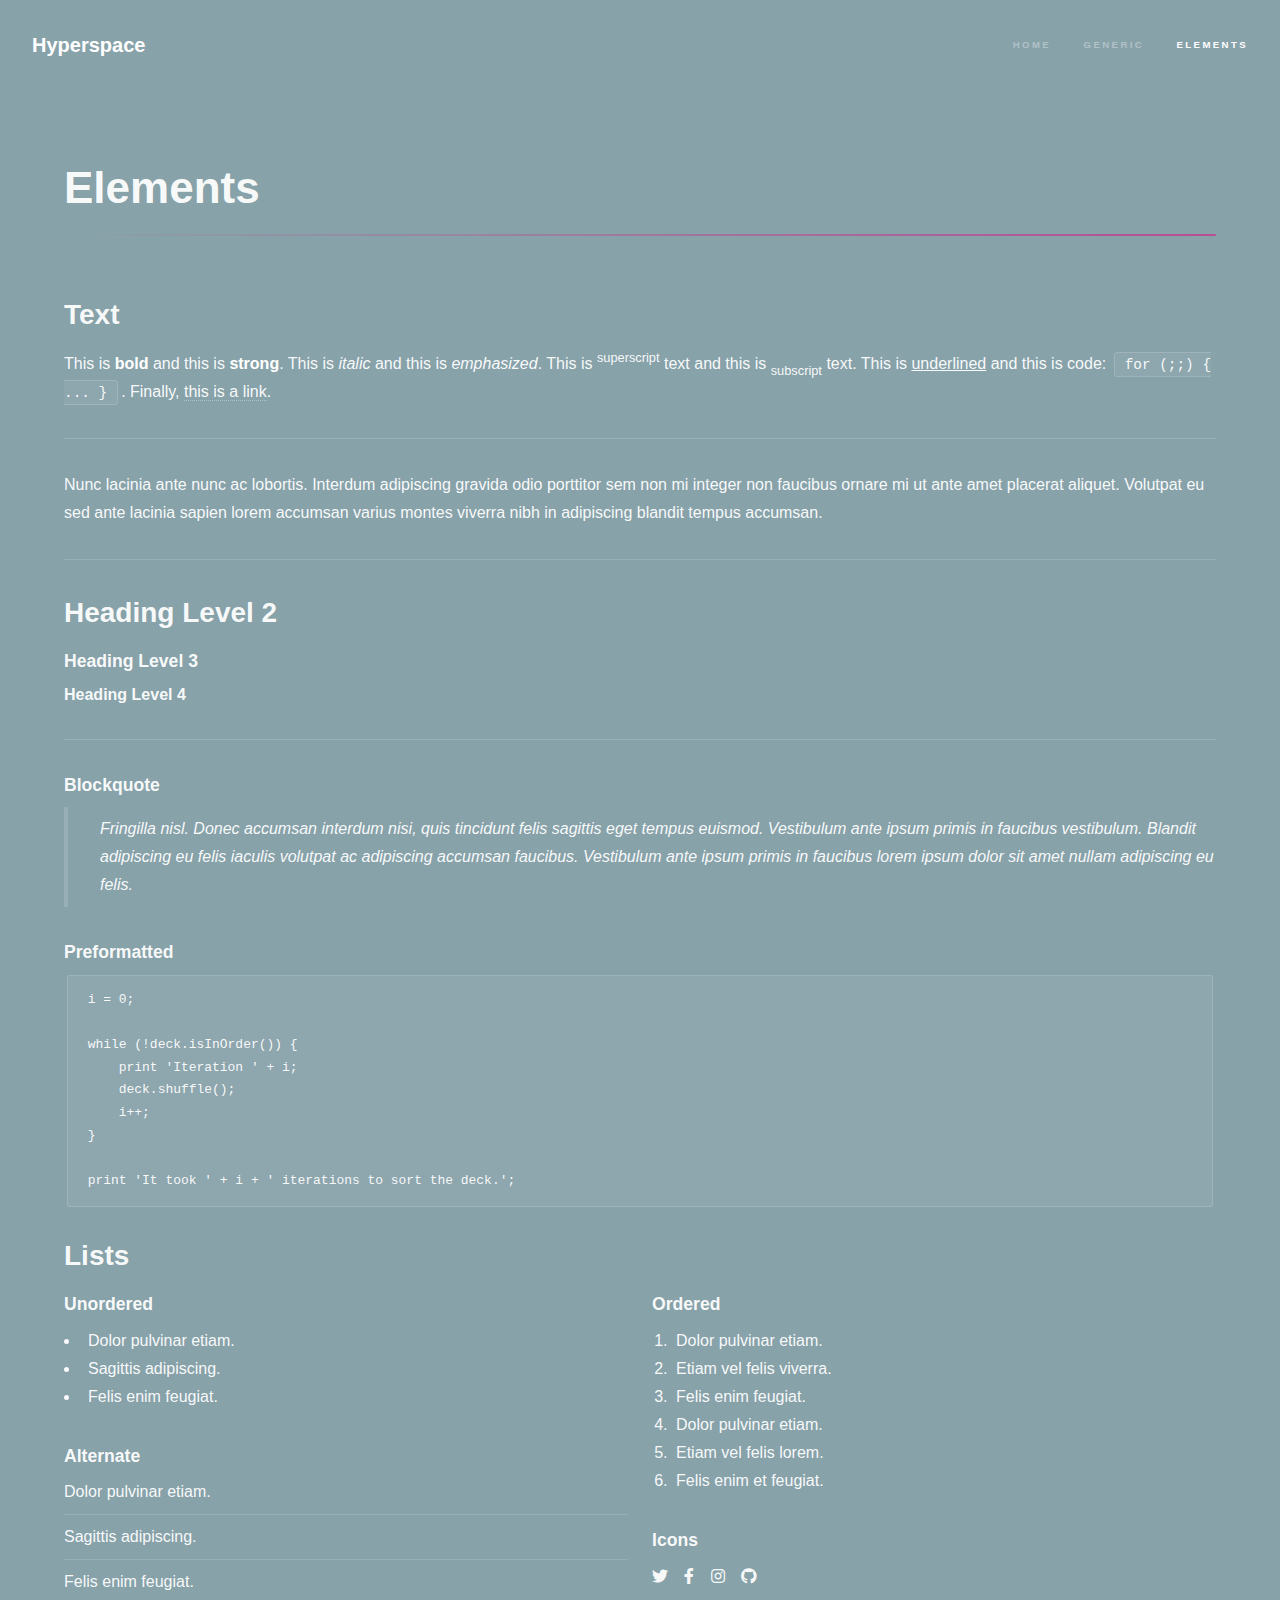
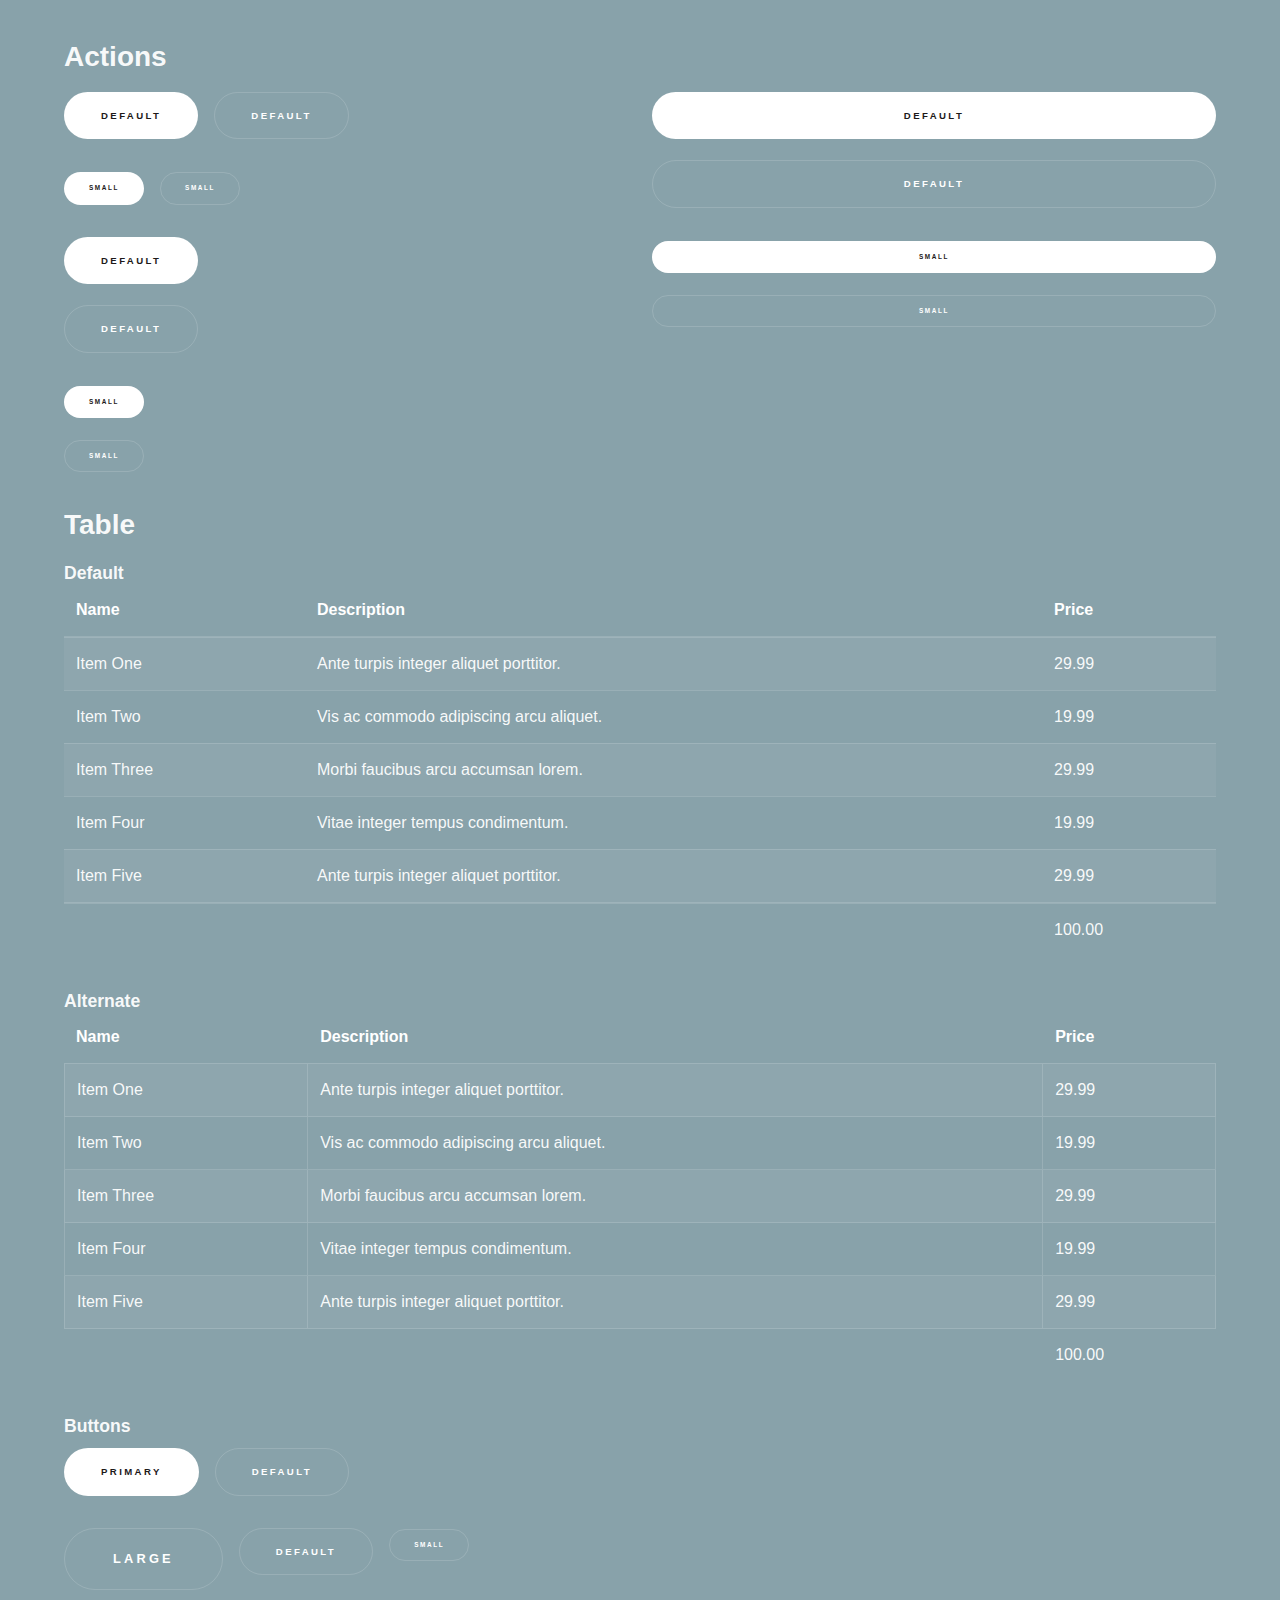
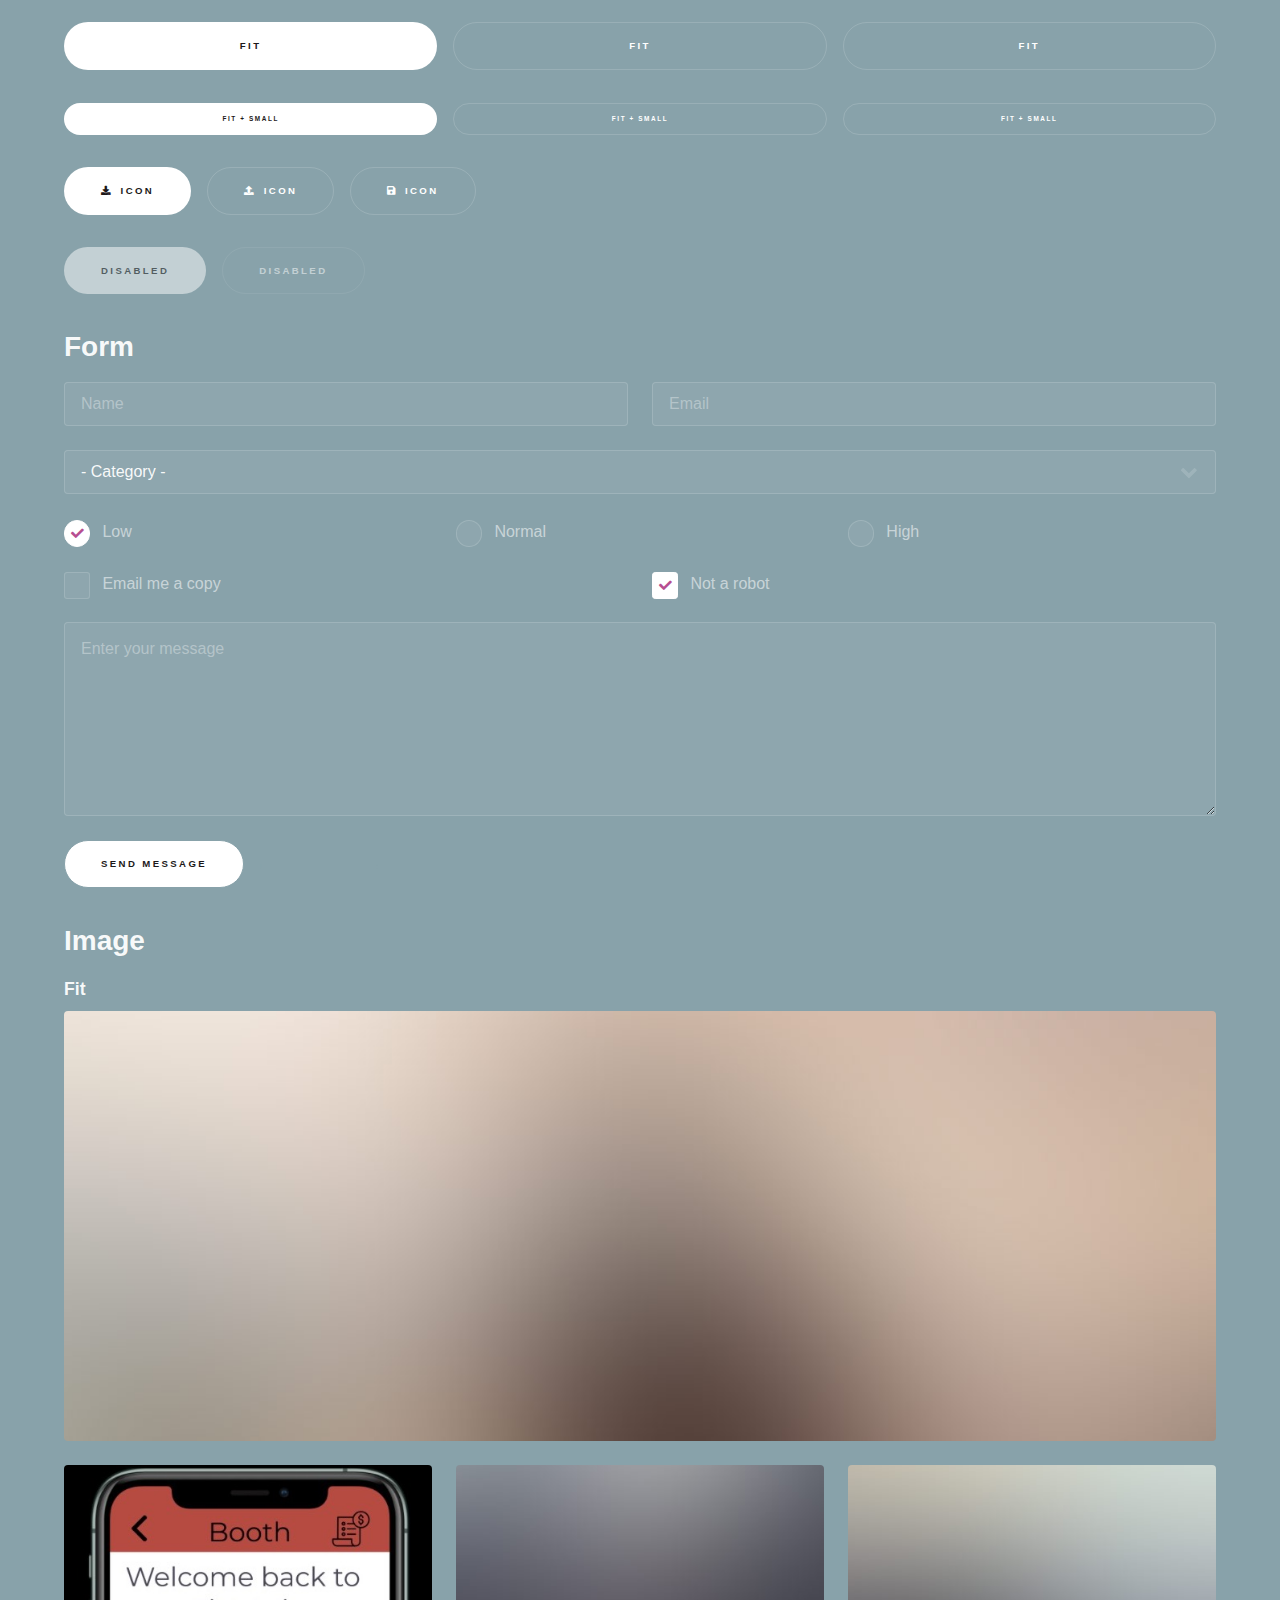
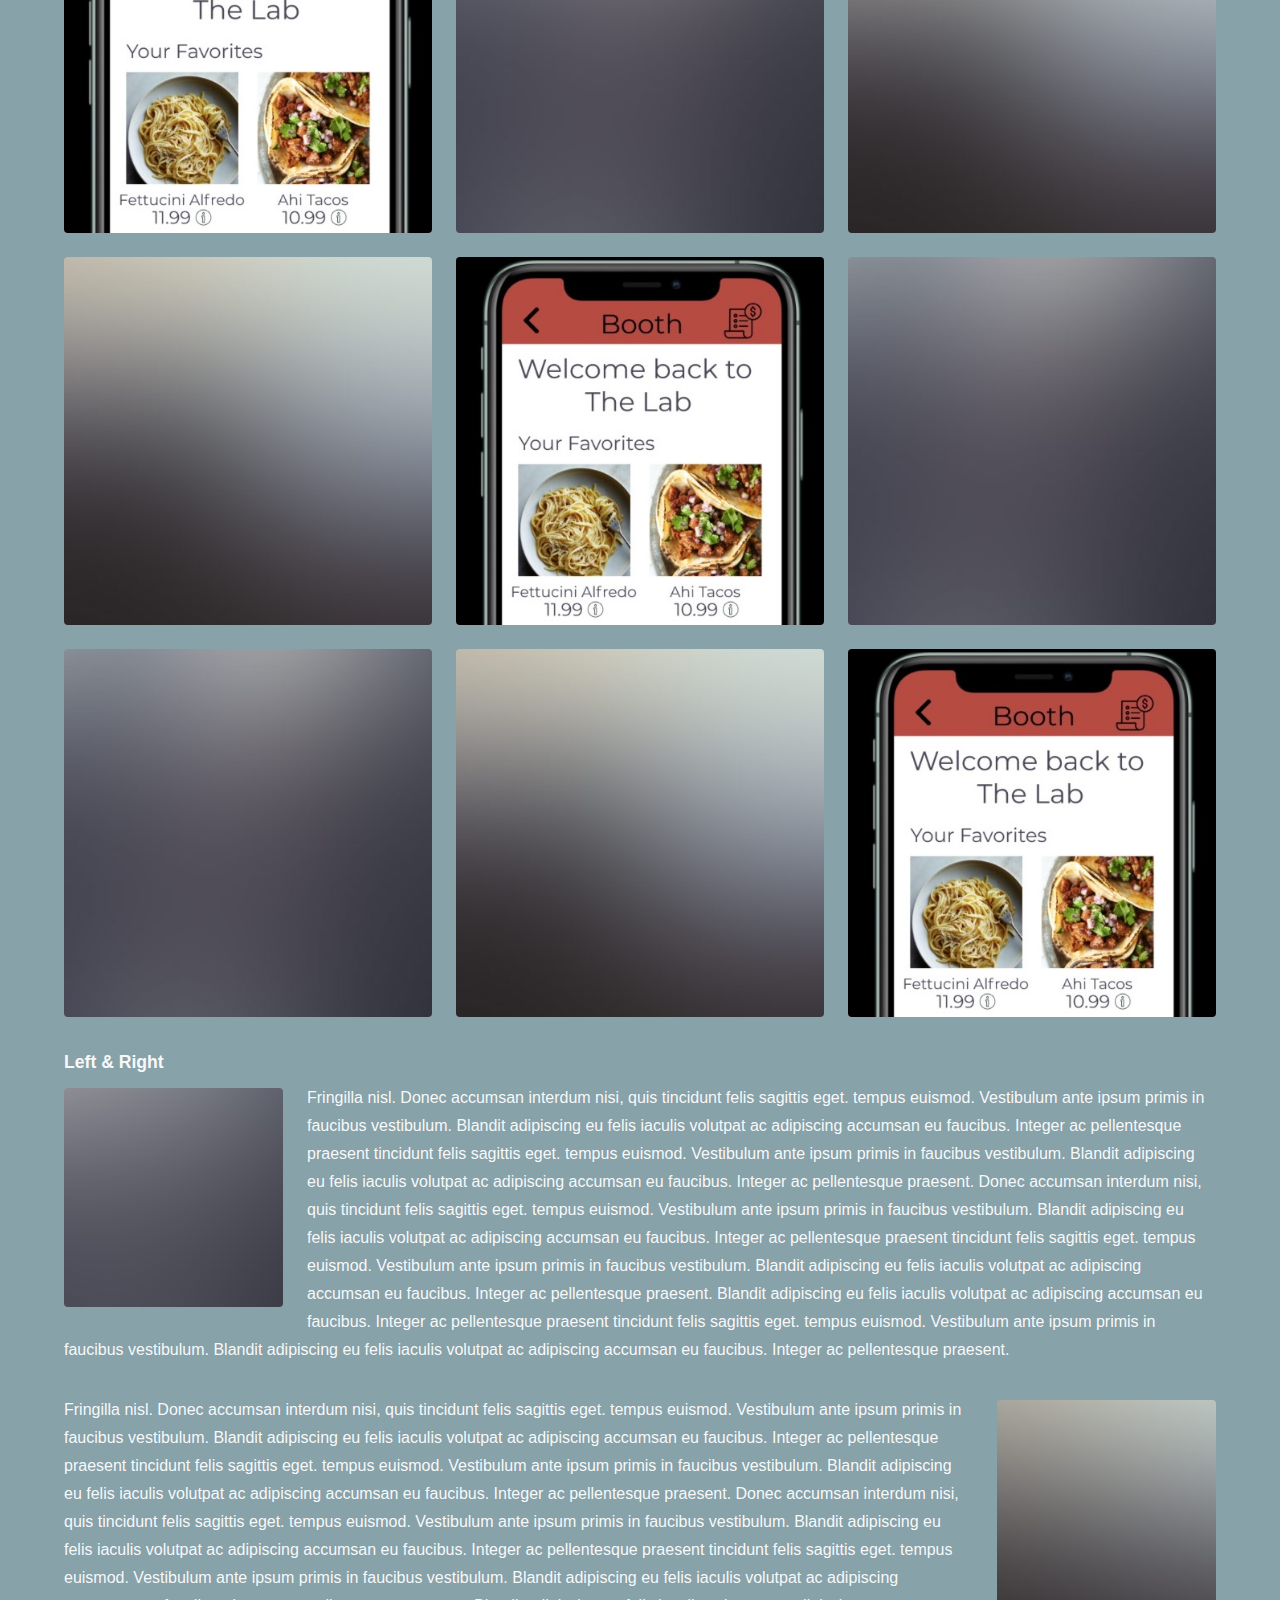
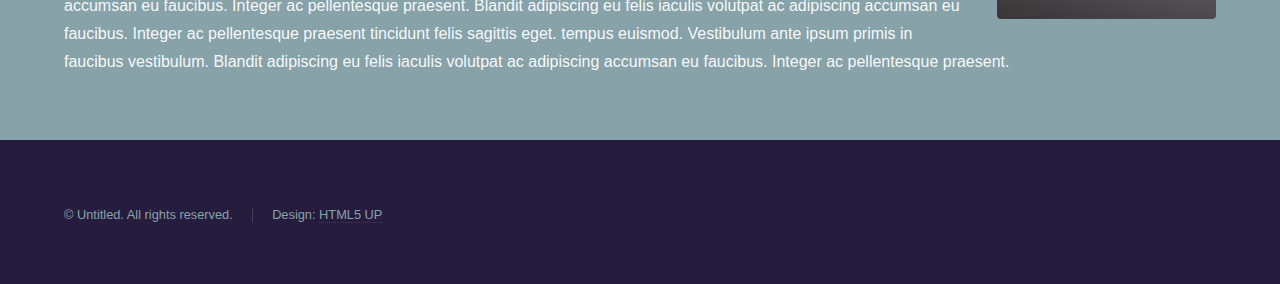
<file: elements.html>
<!DOCTYPE HTML>
<!--
	Hyperspace by HTML5 UP
	html5up.net | @ajlkn
	Free for personal and commercial use under the CCA 3.0 license (html5up.net/license)
-->
<html>
	<head>
		<title>Elements - Hyperspace by HTML5 UP</title>
		<meta charset="utf-8" />
		<meta name="viewport" content="width=device-width, initial-scale=1, user-scalable=no" />
		<link rel="stylesheet" href="assets/css/main.css" />
		<noscript><link rel="stylesheet" href="assets/css/noscript.css" /></noscript>
	</head>
	<body class="is-preload">

		<!-- Header -->
			<header id="header">
				<a href="index.html" class="title">Hyperspace</a>
				<nav>
					<ul>
						<li><a href="index.html">Home</a></li>
						<li><a href="generic.html">Generic</a></li>
						<li><a href="elements.html"  class="active">Elements</a></li>
					</ul>
				</nav>
			</header>

		<!-- Wrapper -->
			<div id="wrapper">

				<!-- Main -->
					<section id="main" class="wrapper">
						<div class="inner">
							<h1 class="major">Elements</h1>

							<!-- Text -->
								<section>
									<h2>Text</h2>
									<p>This is <b>bold</b> and this is <strong>strong</strong>. This is <i>italic</i> and this is <em>emphasized</em>.
									This is <sup>superscript</sup> text and this is <sub>subscript</sub> text.
									This is <u>underlined</u> and this is code: <code>for (;;) { ... }</code>. Finally, <a href="#">this is a link</a>.</p>
									<hr />
									<p>Nunc lacinia ante nunc ac lobortis. Interdum adipiscing gravida odio porttitor sem non mi integer non faucibus ornare mi ut ante amet placerat aliquet. Volutpat eu sed ante lacinia sapien lorem accumsan varius montes viverra nibh in adipiscing blandit tempus accumsan.</p>
									<hr />
									<h2>Heading Level 2</h2>
									<h3>Heading Level 3</h3>
									<h4>Heading Level 4</h4>
									<hr />
									<h3>Blockquote</h3>
									<blockquote>Fringilla nisl. Donec accumsan interdum nisi, quis tincidunt felis sagittis eget tempus euismod. Vestibulum ante ipsum primis in faucibus vestibulum. Blandit adipiscing eu felis iaculis volutpat ac adipiscing accumsan faucibus. Vestibulum ante ipsum primis in faucibus lorem ipsum dolor sit amet nullam adipiscing eu felis.</blockquote>
									<h3>Preformatted</h3>
									<pre><code>i = 0;

while (!deck.isInOrder()) {
    print 'Iteration ' + i;
    deck.shuffle();
    i++;
}

print 'It took ' + i + ' iterations to sort the deck.';</code></pre>
								</section>

							<!-- Lists -->
								<section>
									<h2>Lists</h2>
									<div class="row">
										<div class="col-6 col-12-medium">
											<h3>Unordered</h3>
											<ul>
												<li>Dolor pulvinar etiam.</li>
												<li>Sagittis adipiscing.</li>
												<li>Felis enim feugiat.</li>
											</ul>
											<h3>Alternate</h3>
											<ul class="alt">
												<li>Dolor pulvinar etiam.</li>
												<li>Sagittis adipiscing.</li>
												<li>Felis enim feugiat.</li>
											</ul>
										</div>
										<div class="col-6 col-12-medium">
											<h3>Ordered</h3>
											<ol>
												<li>Dolor pulvinar etiam.</li>
												<li>Etiam vel felis viverra.</li>
												<li>Felis enim feugiat.</li>
												<li>Dolor pulvinar etiam.</li>
												<li>Etiam vel felis lorem.</li>
												<li>Felis enim et feugiat.</li>
											</ol>
											<h3>Icons</h3>
											<ul class="icons">
												<li><a href="#" class="icon brands fa-twitter"><span class="label">Twitter</span></a></li>
												<li><a href="#" class="icon brands fa-facebook-f"><span class="label">Facebook</span></a></li>
												<li><a href="#" class="icon brands fa-instagram"><span class="label">Instagram</span></a></li>
												<li><a href="#" class="icon brands fa-github"><span class="label">Github</span></a></li>
											</ul>
										</div>
									</div>
									<h2>Actions</h2>
									<div class="row">
										<div class="col-6 col-12-medium">
											<ul class="actions">
												<li><a href="#" class="button primary">Default</a></li>
												<li><a href="#" class="button">Default</a></li>
											</ul>
											<ul class="actions small">
												<li><a href="#" class="button primary small">Small</a></li>
												<li><a href="#" class="button small">Small</a></li>
											</ul>
											<ul class="actions stacked">
												<li><a href="#" class="button primary">Default</a></li>
												<li><a href="#" class="button">Default</a></li>
											</ul>
											<ul class="actions stacked">
												<li><a href="#" class="button primary small">Small</a></li>
												<li><a href="#" class="button small">Small</a></li>
											</ul>
										</div>
										<div class="col-6 col-12-medium">
											<ul class="actions stacked">
												<li><a href="#" class="button primary fit">Default</a></li>
												<li><a href="#" class="button fit">Default</a></li>
											</ul>
											<ul class="actions stacked">
												<li><a href="#" class="button primary small fit">Small</a></li>
												<li><a href="#" class="button small fit">Small</a></li>
											</ul>
										</div>
									</div>
								</section>

							<!-- Table -->
								<section>
									<h2>Table</h2>
									<h3>Default</h3>
									<div class="table-wrapper">
										<table>
											<thead>
												<tr>
													<th>Name</th>
													<th>Description</th>
													<th>Price</th>
												</tr>
											</thead>
											<tbody>
												<tr>
													<td>Item One</td>
													<td>Ante turpis integer aliquet porttitor.</td>
													<td>29.99</td>
												</tr>
												<tr>
													<td>Item Two</td>
													<td>Vis ac commodo adipiscing arcu aliquet.</td>
													<td>19.99</td>
												</tr>
												<tr>
													<td>Item Three</td>
													<td> Morbi faucibus arcu accumsan lorem.</td>
													<td>29.99</td>
												</tr>
												<tr>
													<td>Item Four</td>
													<td>Vitae integer tempus condimentum.</td>
													<td>19.99</td>
												</tr>
												<tr>
													<td>Item Five</td>
													<td>Ante turpis integer aliquet porttitor.</td>
													<td>29.99</td>
												</tr>
											</tbody>
											<tfoot>
												<tr>
													<td colspan="2"></td>
													<td>100.00</td>
												</tr>
											</tfoot>
										</table>
									</div>

									<h3>Alternate</h3>
									<div class="table-wrapper">
										<table class="alt">
											<thead>
												<tr>
													<th>Name</th>
													<th>Description</th>
													<th>Price</th>
												</tr>
											</thead>
											<tbody>
												<tr>
													<td>Item One</td>
													<td>Ante turpis integer aliquet porttitor.</td>
													<td>29.99</td>
												</tr>
												<tr>
													<td>Item Two</td>
													<td>Vis ac commodo adipiscing arcu aliquet.</td>
													<td>19.99</td>
												</tr>
												<tr>
													<td>Item Three</td>
													<td> Morbi faucibus arcu accumsan lorem.</td>
													<td>29.99</td>
												</tr>
												<tr>
													<td>Item Four</td>
													<td>Vitae integer tempus condimentum.</td>
													<td>19.99</td>
												</tr>
												<tr>
													<td>Item Five</td>
													<td>Ante turpis integer aliquet porttitor.</td>
													<td>29.99</td>
												</tr>
											</tbody>
											<tfoot>
												<tr>
													<td colspan="2"></td>
													<td>100.00</td>
												</tr>
											</tfoot>
										</table>
									</div>
								</section>

							<!-- Buttons -->
								<section>
									<h3>Buttons</h3>
									<ul class="actions">
										<li><a href="#" class="button primary">Primary</a></li>
										<li><a href="#" class="button">Default</a></li>
									</ul>
									<ul class="actions">
										<li><a href="#" class="button large">Large</a></li>
										<li><a href="#" class="button">Default</a></li>
										<li><a href="#" class="button small">Small</a></li>
									</ul>
									<ul class="actions fit">
										<li><a href="#" class="button primary fit">Fit</a></li>
										<li><a href="#" class="button fit">Fit</a></li>
										<li><a href="#" class="button fit">Fit</a></li>
									</ul>
									<ul class="actions fit small">
										<li><a href="#" class="button primary fit small">Fit + Small</a></li>
										<li><a href="#" class="button fit small">Fit + Small</a></li>
										<li><a href="#" class="button fit small">Fit + Small</a></li>
									</ul>
									<ul class="actions">
										<li><a href="#" class="button primary icon solid fa-download">Icon</a></li>
										<li><a href="#" class="button icon solid fa-upload">Icon</a></li>
										<li><a href="#" class="button icon solid fa-save">Icon</a></li>
									</ul>
									<ul class="actions">
										<li><span class="button primary disabled">Disabled</span></li>
										<li><span class="button disabled">Disabled</span></li>
									</ul>
								</section>

							<!-- Form -->
								<section>
									<h2>Form</h2>
									<form method="post" action="#">
										<div class="row gtr-uniform">
											<div class="col-6 col-12-xsmall">
												<input type="text" name="demo-name" id="demo-name" value="" placeholder="Name" />
											</div>
											<div class="col-6 col-12-xsmall">
												<input type="email" name="demo-email" id="demo-email" value="" placeholder="Email" />
											</div>
											<div class="col-12">
												<select name="demo-category" id="demo-category">
													<option value="">- Category -</option>
													<option value="1">Manufacturing</option>
													<option value="1">Shipping</option>
													<option value="1">Administration</option>
													<option value="1">Human Resources</option>
												</select>
											</div>
											<div class="col-4 col-12-small">
												<input type="radio" id="demo-priority-low" name="demo-priority" checked>
												<label for="demo-priority-low">Low</label>
											</div>
											<div class="col-4 col-12-small">
												<input type="radio" id="demo-priority-normal" name="demo-priority">
												<label for="demo-priority-normal">Normal</label>
											</div>
											<div class="col-4 col-12-small">
												<input type="radio" id="demo-priority-high" name="demo-priority">
												<label for="demo-priority-high">High</label>
											</div>
											<div class="col-6 col-12-small">
												<input type="checkbox" id="demo-copy" name="demo-copy">
												<label for="demo-copy">Email me a copy</label>
											</div>
											<div class="col-6 col-12-small">
												<input type="checkbox" id="demo-human" name="demo-human" checked>
												<label for="demo-human">Not a robot</label>
											</div>
											<div class="col-12">
												<textarea name="demo-message" id="demo-message" placeholder="Enter your message" rows="6"></textarea>
											</div>
											<div class="col-12">
												<ul class="actions">
													<li><input type="submit" value="Send Message" class="primary" /></li>
													<li><input type="reset" value="Reset" /></li>
												</ul>
											</div>
										</div>
									</form>
								</section>

							<!-- Image -->
								<section>
									<h2>Image</h2>
									<h3>Fit</h3>
									<div class="box alt">
										<div class="row gtr-uniform">
											<div class="col-12"><span class="image fit"><img src="images/pic04.jpg" alt="" /></span></div>
											<div class="col-4"><span class="image fit"><img src="images/pic01.jpg" alt="" /></span></div>
											<div class="col-4"><span class="image fit"><img src="images/pic02.jpg" alt="" /></span></div>
											<div class="col-4"><span class="image fit"><img src="images/pic03.jpg" alt="" /></span></div>
											<div class="col-4"><span class="image fit"><img src="images/pic03.jpg" alt="" /></span></div>
											<div class="col-4"><span class="image fit"><img src="images/pic01.jpg" alt="" /></span></div>
											<div class="col-4"><span class="image fit"><img src="images/pic02.jpg" alt="" /></span></div>
											<div class="col-4"><span class="image fit"><img src="images/pic02.jpg" alt="" /></span></div>
											<div class="col-4"><span class="image fit"><img src="images/pic03.jpg" alt="" /></span></div>
											<div class="col-4"><span class="image fit"><img src="images/pic01.jpg" alt="" /></span></div>
										</div>
									</div>
									<h3>Left &amp; Right</h3>
									<p><span class="image left"><img src="images/pic05.jpg" alt="" /></span>Fringilla nisl. Donec accumsan interdum nisi, quis tincidunt felis sagittis eget. tempus euismod. Vestibulum ante ipsum primis in faucibus vestibulum. Blandit adipiscing eu felis iaculis volutpat ac adipiscing accumsan eu faucibus. Integer ac pellentesque praesent tincidunt felis sagittis eget. tempus euismod. Vestibulum ante ipsum primis in faucibus vestibulum. Blandit adipiscing eu felis iaculis volutpat ac adipiscing accumsan eu faucibus. Integer ac pellentesque praesent. Donec accumsan interdum nisi, quis tincidunt felis sagittis eget. tempus euismod. Vestibulum ante ipsum primis in faucibus vestibulum. Blandit adipiscing eu felis iaculis volutpat ac adipiscing accumsan eu faucibus. Integer ac pellentesque praesent tincidunt felis sagittis eget. tempus euismod. Vestibulum ante ipsum primis in faucibus vestibulum. Blandit adipiscing eu felis iaculis volutpat ac adipiscing accumsan eu faucibus. Integer ac pellentesque praesent. Blandit adipiscing eu felis iaculis volutpat ac adipiscing accumsan eu faucibus. Integer ac pellentesque praesent tincidunt felis sagittis eget. tempus euismod. Vestibulum ante ipsum primis in faucibus vestibulum. Blandit adipiscing eu felis iaculis volutpat ac adipiscing accumsan eu faucibus. Integer ac pellentesque praesent.</p>
									<p><span class="image right"><img src="images/pic06.jpg" alt="" /></span>Fringilla nisl. Donec accumsan interdum nisi, quis tincidunt felis sagittis eget. tempus euismod. Vestibulum ante ipsum primis in faucibus vestibulum. Blandit adipiscing eu felis iaculis volutpat ac adipiscing accumsan eu faucibus. Integer ac pellentesque praesent tincidunt felis sagittis eget. tempus euismod. Vestibulum ante ipsum primis in faucibus vestibulum. Blandit adipiscing eu felis iaculis volutpat ac adipiscing accumsan eu faucibus. Integer ac pellentesque praesent. Donec accumsan interdum nisi, quis tincidunt felis sagittis eget. tempus euismod. Vestibulum ante ipsum primis in faucibus vestibulum. Blandit adipiscing eu felis iaculis volutpat ac adipiscing accumsan eu faucibus. Integer ac pellentesque praesent tincidunt felis sagittis eget. tempus euismod. Vestibulum ante ipsum primis in faucibus vestibulum. Blandit adipiscing eu felis iaculis volutpat ac adipiscing accumsan eu faucibus. Integer ac pellentesque praesent. Blandit adipiscing eu felis iaculis volutpat ac adipiscing accumsan eu faucibus. Integer ac pellentesque praesent tincidunt felis sagittis eget. tempus euismod. Vestibulum ante ipsum primis in faucibus vestibulum. Blandit adipiscing eu felis iaculis volutpat ac adipiscing accumsan eu faucibus. Integer ac pellentesque praesent.</p>
								</section>

						</div>
					</section>

			</div>

		<!-- Footer -->
			<footer id="footer" class="wrapper alt">
				<div class="inner">
					<ul class="menu">
						<li>&copy; Untitled. All rights reserved.</li><li>Design: <a href="http://html5up.net">HTML5 UP</a></li>
					</ul>
				</div>
			</footer>

		<!-- Scripts -->
			<script src="assets/js/jquery.min.js"></script>
			<script src="assets/js/jquery.scrollex.min.js"></script>
			<script src="assets/js/jquery.scrolly.min.js"></script>
			<script src="assets/js/browser.min.js"></script>
			<script src="assets/js/breakpoints.min.js"></script>
			<script src="assets/js/util.js"></script>
			<script src="assets/js/main.js"></script>

	</body>
</html>
</file>
<file: assets/css/noscript.css>
/*
	Hyperspace by HTML5 UP
	html5up.net | @ajlkn
	Free for personal and commercial use under the CCA 3.0 license (html5up.net/license)
*/

/* Spotlights */

	.spotlights > section > .image:before {
		opacity: 0 !important;
	}

	.spotlights > section > .content > .inner {
		-moz-transform: none !important;
		-webkit-transform: none !important;
		-ms-transform: none !important;
		transform: none !important;
		opacity: 1 !important;
	}

/* Wrapper */

	.wrapper > .inner {
		opacity: 1 !important;
		-moz-transform: none !important;
		-webkit-transform: none !important;
		-ms-transform: none !important;
		transform: none !important;
	}

/* Sidebar */

	#sidebar > .inner {
		opacity: 1 !important;
	}

	#sidebar nav > ul > li {
		-moz-transform: none !important;
		-webkit-transform: none !important;
		-ms-transform: none !important;
		transform: none !important;
		opacity: 1 !important;
	}
</file>
<file: assets/css/main.css>
@import url(fontawesome-all.min.css);

/*
	Hyperspace by HTML5 UP
	html5up.net | @ajlkn
	Free for personal and commercial use under the CCA 3.0 license (html5up.net/license)
*/

html, body, div, span, applet, object,
iframe, h1, h2, h3, h4, h5, h6, p, blockquote,
pre, a, abbr, acronym, address, big, cite,
code, del, dfn, em, img, ins, kbd, q, s, samp,
small, strike, strong, sub, sup, tt, var, b,
u, i, center, dl, dt, dd, ol, ul, li, fieldset,
form, label, legend, table, caption, tbody,
tfoot, thead, tr, th, td, article, aside,
canvas, details, embed, figure, figcaption,
footer, header, hgroup, menu, nav, output, ruby,
section, summary, time, mark, audio, video {
	margin: 0;
	padding: 0;
	border: 0;
	font-size: 100%;
	font: inherit;
	vertical-align: baseline;}

article, aside, details, figcaption, figure,
footer, header, hgroup, menu, nav, section {
	display: block;}

body {
	line-height: 1;
}

ol, ul {
	list-style: none;
}

blockquote, q {
	quotes: none;
}

	blockquote:before, blockquote:after, q:before, q:after {
		content: '';
		content: none;
	}

table {
	border-collapse: collapse;
	border-spacing: 0;
}

body {
	-webkit-text-size-adjust: none;
}

mark {
	background-color: transparent;
	color: inherit;
}

input::-moz-focus-inner {
	border: 0;
	padding: 0;
}

input, select, textarea {
	-moz-appearance: none;
	-webkit-appearance: none;
	-ms-appearance: none;
	appearance: none;
}

/* Basic */

	@-ms-viewport {
		width: device-width;
	}

	body {
		-ms-overflow-style: scrollbar;
	}

	@media screen and (max-width: 480px) {

		html, body {
			min-width: 320px;
		}

	}

	html {
		box-sizing: border-box;
	}

	*, *:before, *:after {
		box-sizing: inherit;
	}

	body {
		background: #88A2AA;
	}

		body.is-preload *, body.is-preload *:before, body.is-preload *:after {
			-moz-animation: none !important;
			-webkit-animation: none !important;
			-ms-animation: none !important;
			animation: none !important;
			-moz-transition: none !important;
			-webkit-transition: none !important;
			-ms-transition: none !important;
			transition: none !important;
		}

/* Type */

	body, input, select, textarea {
		color: rgba(255, 255, 255, 0.95);
		font-family: 'Paytone One', sans-serif;
		font-size: 16.5pt;
		font-weight: normal;
		line-height: 1.75;
	}

		@media screen and (max-width: 1680px) {

			body, input, select, textarea {
				font-size: 13pt;
			}

		}

		@media screen and (max-width: 1280px) {

			body, input, select, textarea {
				font-size: 12pt;
			}

		}

		@media screen and (max-width: 360px) {

			body, input, select, textarea {
				font-size: 11pt;
			}

		}

	a {
		-moz-transition: color 0.2s ease, border-bottom-color 0.2s ease;
		-webkit-transition: color 0.2s ease, border-bottom-color 0.2s ease;
		-ms-transition: color 0.2s ease, border-bottom-color 0.2s ease;
		transition: color 0.2s ease, border-bottom-color 0.2s ease;
		border-bottom: dotted 1px rgba(255, 255, 255, 0.35);
		color: inherit;
		text-decoration: none;
	}

		a:hover {
			border-bottom-color: transparent;
			color: #ffffff;
		}

	strong, b {
		color: #ffffff;
		font-weight: bold;
	}

	em, i {
		font-style: italic;
	}

	p {
		margin: 0 0 2em 0;
		font-family: 'Raleway', sans-serif;
	}

	h1, h2, h3, h4, h5, h6 {
		/* color: #ffffff; */
		font-weight: bold;
		line-height: 1.5;
		margin: 0 0 0.5em 0;
	}

		h1 a, h2 a, h3 a, h4 a, h5 a, h6 a {
			color: inherit;
			text-decoration: none;
		}

	h1 {
		font-size: 2.75em;
	}

		h1.major {
			margin: 0 0 1.3em 0;
			position: relative;
			padding-bottom: 0.35em;
		}

			h1.major:after {
				background-image: -moz-linear-gradient(to right, #88A2AA, #b74e91);
				background-image: -webkit-linear-gradient(to right, #88A2AA, #b74e91);
				background-image: -ms-linear-gradient(to right, #88A2AA, #b74e91);
				background-image: linear-gradient(to right, #88A2AA, #b74e91);
				-moz-transition: max-width 0.2s ease;
				-webkit-transition: max-width 0.2s ease;
				-ms-transition: max-width 0.2s ease;
				transition: max-width 0.2s ease;
				border-radius: 0.2em;
				bottom: 0;
				content: '';
				height: 0.05em;
				position: absolute;
				right: 0;
				width: 100%;
			}

	h2 {
		font-size: 1.75em;
	}

	h3 {
		font-size: 1.1em;
	}

	h4 {
		font-size: 1em;
	}

	h5 {
		font-size: 0.8em;
	}

	h6 {
		font-size: 0.6em;
	}

	@media screen and (max-width: 736px) {

		h1 {
			font-size: 2em;
		}

		h2 {
			font-size: 1.25em;
		}

		h3 {
			font-size: 1em;
		}

		h4 {
			font-size: 0.8em;
		}

		h5 {
			font-size: 0.6em;
		}

		h6 {
			font-size: 0.6em;
		}

	}

	sub {
		font-size: 0.8em;
		position: relative;
		top: 0.5em;
	}

	sup {
		font-size: 0.8em;
		position: relative;
		top: -0.5em;
	}

	blockquote {
		border-left: solid 4px rgba(255, 255, 255, 0.15);
		font-style: italic;
		margin: 0 0 2em 0;
		padding: 0.5em 0 0.5em 2em;
	}

	code {
		background: rgba(255, 255, 255, 0.05);
		border-radius: 0.25em;
		border: solid 1px rgba(255, 255, 255, 0.15);
		font-family: "Courier New", monospace;
		font-size: 0.9em;
		margin: 0 0.25em;
		padding: 0.25em 0.65em;
	}

	pre {
		-webkit-overflow-scrolling: touch;
		font-family: "Courier New", monospace;
		font-size: 0.9em;
		margin: 0 0 2em 0;
	}

		pre code {
			display: block;
			line-height: 1.75em;
			padding: 1em 1.5em;
			overflow-x: auto;
		}

	hr {
		border: 0;
		border-bottom: solid 1px rgba(255, 255, 255, 0.15);
		margin: 2em 0;
	}

		hr.major {
			margin: 3em 0;
		}

	.align-left {
		text-align: left;
	}

	.align-center {
		text-align: center;
	}

	.align-right {
		text-align: right;
	}

/* Row */

	.row {
		display: flex;
		flex-wrap: wrap;
		box-sizing: border-box;
		align-items: stretch;
	}

		.row > * {
			box-sizing: border-box;
		}

		.row.gtr-uniform > * > :last-child {
			margin-bottom: 0;
		}

		.row.aln-left {
			justify-content: flex-start;
		}

		.row.aln-center {
			justify-content: center;
		}

		.row.aln-right {
			justify-content: flex-end;
		}

		.row.aln-top {
			align-items: flex-start;
		}

		.row.aln-middle {
			align-items: center;
		}

		.row.aln-bottom {
			align-items: flex-end;
		}

		.row > .imp {
			order: -1;
		}

		.row > .col-1 {
			width: 8.33333%;
		}

		.row > .off-1 {
			margin-left: 8.33333%;
		}

		.row > .col-2 {
			width: 16.66667%;
		}

		.row > .off-2 {
			margin-left: 16.66667%;
		}

		.row > .col-3 {
			width: 25%;
		}

		.row > .off-3 {
			margin-left: 25%;
		}

		.row > .col-4 {
			width: 33.33333%;
		}

		.row > .off-4 {
			margin-left: 33.33333%;
		}

		.row > .col-5 {
			width: 41.66667%;
		}

		.row > .off-5 {
			margin-left: 41.66667%;
		}

		.row > .col-6 {
			width: 50%;
		}

		.row > .off-6 {
			margin-left: 50%;
		}

		.row > .col-7 {
			width: 58.33333%;
		}

		.row > .off-7 {
			margin-left: 58.33333%;
		}

		.row > .col-8 {
			width: 66.66667%;
		}

		.row > .off-8 {
			margin-left: 66.66667%;
		}

		.row > .col-9 {
			width: 75%;
		}

		.row > .off-9 {
			margin-left: 75%;
		}

		.row > .col-10 {
			width: 83.33333%;
		}

		.row > .off-10 {
			margin-left: 83.33333%;
		}

		.row > .col-11 {
			width: 91.66667%;
		}

		.row > .off-11 {
			margin-left: 91.66667%;
		}

		.row > .col-12 {
			width: 100%;
		}

		.row > .off-12 {
			margin-left: 100%;
		}

		.row.gtr-0 {
			margin-top: 0;
			margin-left: 0em;
		}

			.row.gtr-0 > * {
				padding: 0 0 0 0em;
			}

			.row.gtr-0.gtr-uniform {
				margin-top: 0em;
			}

				.row.gtr-0.gtr-uniform > * {
					padding-top: 0em;
				}

		.row.gtr-25 {
			margin-top: 0;
			margin-left: -0.375em;
		}

			.row.gtr-25 > * {
				padding: 0 0 0 0.375em;
			}

			.row.gtr-25.gtr-uniform {
				margin-top: -0.375em;
			}

				.row.gtr-25.gtr-uniform > * {
					padding-top: 0.375em;
				}

		.row.gtr-50 {
			margin-top: 0;
			margin-left: -0.75em;
		}

			.row.gtr-50 > * {
				padding: 0 0 0 0.75em;
			}

			.row.gtr-50.gtr-uniform {
				margin-top: -0.75em;
			}

				.row.gtr-50.gtr-uniform > * {
					padding-top: 0.75em;
				}

		.row {
			margin-top: 0;
			margin-left: -1.5em;
		}

			.row > * {
				padding: 0 0 0 1.5em;
			}

			.row.gtr-uniform {
				margin-top: -1.5em;
			}

				.row.gtr-uniform > * {
					padding-top: 1.5em;
				}

		.row.gtr-150 {
			margin-top: 0;
			margin-left: -2.25em;
		}

			.row.gtr-150 > * {
				padding: 0 0 0 2.25em;
			}

			.row.gtr-150.gtr-uniform {
				margin-top: -2.25em;
			}

				.row.gtr-150.gtr-uniform > * {
					padding-top: 2.25em;
				}

		.row.gtr-200 {
			margin-top: 0;
			margin-left: -3em;
		}

			.row.gtr-200 > * {
				padding: 0 0 0 3em;
			}

			.row.gtr-200.gtr-uniform {
				margin-top: -3em;
			}

				.row.gtr-200.gtr-uniform > * {
					padding-top: 3em;
				}

		@media screen and (max-width: 1680px) {

			.row {
				display: flex;
				flex-wrap: wrap;
				box-sizing: border-box;
				align-items: stretch;
			}

				.row > * {
					box-sizing: border-box;
				}

				.row.gtr-uniform > * > :last-child {
					margin-bottom: 0;
				}

				.row.aln-left {
					justify-content: flex-start;
				}

				.row.aln-center {
					justify-content: center;
				}

				.row.aln-right {
					justify-content: flex-end;
				}

				.row.aln-top {
					align-items: flex-start;
				}

				.row.aln-middle {
					align-items: center;
				}

				.row.aln-bottom {
					align-items: flex-end;
				}

				.row > .imp-xlarge {
					order: -1;
				}

				.row > .col-1-xlarge {
					width: 8.33333%;
				}

				.row > .off-1-xlarge {
					margin-left: 8.33333%;
				}

				.row > .col-2-xlarge {
					width: 16.66667%;
				}

				.row > .off-2-xlarge {
					margin-left: 16.66667%;
				}

				.row > .col-3-xlarge {
					width: 25%;
				}

				.row > .off-3-xlarge {
					margin-left: 25%;
				}

				.row > .col-4-xlarge {
					width: 33.33333%;
				}

				.row > .off-4-xlarge {
					margin-left: 33.33333%;
				}

				.row > .col-5-xlarge {
					width: 41.66667%;
				}

				.row > .off-5-xlarge {
					margin-left: 41.66667%;
				}

				.row > .col-6-xlarge {
					width: 50%;
				}

				.row > .off-6-xlarge {
					margin-left: 50%;
				}

				.row > .col-7-xlarge {
					width: 58.33333%;
				}

				.row > .off-7-xlarge {
					margin-left: 58.33333%;
				}

				.row > .col-8-xlarge {
					width: 66.66667%;
				}

				.row > .off-8-xlarge {
					margin-left: 66.66667%;
				}

				.row > .col-9-xlarge {
					width: 75%;
				}

				.row > .off-9-xlarge {
					margin-left: 75%;
				}

				.row > .col-10-xlarge {
					width: 83.33333%;
				}

				.row > .off-10-xlarge {
					margin-left: 83.33333%;
				}

				.row > .col-11-xlarge {
					width: 91.66667%;
				}

				.row > .off-11-xlarge {
					margin-left: 91.66667%;
				}

				.row > .col-12-xlarge {
					width: 100%;
				}

				.row > .off-12-xlarge {
					margin-left: 100%;
				}

				.row.gtr-0 {
					margin-top: 0;
					margin-left: 0em;
				}

					.row.gtr-0 > * {
						padding: 0 0 0 0em;
					}

					.row.gtr-0.gtr-uniform {
						margin-top: 0em;
					}

						.row.gtr-0.gtr-uniform > * {
							padding-top: 0em;
						}

				.row.gtr-25 {
					margin-top: 0;
					margin-left: -0.375em;
				}

					.row.gtr-25 > * {
						padding: 0 0 0 0.375em;
					}

					.row.gtr-25.gtr-uniform {
						margin-top: -0.375em;
					}

						.row.gtr-25.gtr-uniform > * {
							padding-top: 0.375em;
						}

				.row.gtr-50 {
					margin-top: 0;
					margin-left: -0.75em;
				}

					.row.gtr-50 > * {
						padding: 0 0 0 0.75em;
					}

					.row.gtr-50.gtr-uniform {
						margin-top: -0.75em;
					}

						.row.gtr-50.gtr-uniform > * {
							padding-top: 0.75em;
						}

				.row {
					margin-top: 0;
					margin-left: -1.5em;
				}

					.row > * {
						padding: 0 0 0 1.5em;
					}

					.row.gtr-uniform {
						margin-top: -1.5em;
					}

						.row.gtr-uniform > * {
							padding-top: 1.5em;
						}

				.row.gtr-150 {
					margin-top: 0;
					margin-left: -2.25em;
				}

					.row.gtr-150 > * {
						padding: 0 0 0 2.25em;
					}

					.row.gtr-150.gtr-uniform {
						margin-top: -2.25em;
					}

						.row.gtr-150.gtr-uniform > * {
							padding-top: 2.25em;
						}

				.row.gtr-200 {
					margin-top: 0;
					margin-left: -3em;
				}

					.row.gtr-200 > * {
						padding: 0 0 0 3em;
					}

					.row.gtr-200.gtr-uniform {
						margin-top: -3em;
					}

						.row.gtr-200.gtr-uniform > * {
							padding-top: 3em;
						}

		}

		@media screen and (max-width: 1280px) {

			.row {
				display: flex;
				flex-wrap: wrap;
				box-sizing: border-box;
				align-items: stretch;
			}

				.row > * {
					box-sizing: border-box;
				}

				.row.gtr-uniform > * > :last-child {
					margin-bottom: 0;
				}

				.row.aln-left {
					justify-content: flex-start;
				}

				.row.aln-center {
					justify-content: center;
				}

				.row.aln-right {
					justify-content: flex-end;
				}

				.row.aln-top {
					align-items: flex-start;
				}

				.row.aln-middle {
					align-items: center;
				}

				.row.aln-bottom {
					align-items: flex-end;
				}

				.row > .imp-large {
					order: -1;
				}

				.row > .col-1-large {
					width: 8.33333%;
				}

				.row > .off-1-large {
					margin-left: 8.33333%;
				}

				.row > .col-2-large {
					width: 16.66667%;
				}

				.row > .off-2-large {
					margin-left: 16.66667%;
				}

				.row > .col-3-large {
					width: 25%;
				}

				.row > .off-3-large {
					margin-left: 25%;
				}

				.row > .col-4-large {
					width: 33.33333%;
				}

				.row > .off-4-large {
					margin-left: 33.33333%;
				}

				.row > .col-5-large {
					width: 41.66667%;
				}

				.row > .off-5-large {
					margin-left: 41.66667%;
				}

				.row > .col-6-large {
					width: 50%;
				}

				.row > .off-6-large {
					margin-left: 50%;
				}

				.row > .col-7-large {
					width: 58.33333%;
				}

				.row > .off-7-large {
					margin-left: 58.33333%;
				}

				.row > .col-8-large {
					width: 66.66667%;
				}

				.row > .off-8-large {
					margin-left: 66.66667%;
				}

				.row > .col-9-large {
					width: 75%;
				}

				.row > .off-9-large {
					margin-left: 75%;
				}

				.row > .col-10-large {
					width: 83.33333%;
				}

				.row > .off-10-large {
					margin-left: 83.33333%;
				}

				.row > .col-11-large {
					width: 91.66667%;
				}

				.row > .off-11-large {
					margin-left: 91.66667%;
				}

				.row > .col-12-large {
					width: 100%;
				}

				.row > .off-12-large {
					margin-left: 100%;
				}

				.row.gtr-0 {
					margin-top: 0;
					margin-left: 0em;
				}

					.row.gtr-0 > * {
						padding: 0 0 0 0em;
					}

					.row.gtr-0.gtr-uniform {
						margin-top: 0em;
					}

						.row.gtr-0.gtr-uniform > * {
							padding-top: 0em;
						}

				.row.gtr-25 {
					margin-top: 0;
					margin-left: -0.375em;
				}

					.row.gtr-25 > * {
						padding: 0 0 0 0.375em;
					}

					.row.gtr-25.gtr-uniform {
						margin-top: -0.375em;
					}

						.row.gtr-25.gtr-uniform > * {
							padding-top: 0.375em;
						}

				.row.gtr-50 {
					margin-top: 0;
					margin-left: -0.75em;
				}

					.row.gtr-50 > * {
						padding: 0 0 0 0.75em;
					}

					.row.gtr-50.gtr-uniform {
						margin-top: -0.75em;
					}

						.row.gtr-50.gtr-uniform > * {
							padding-top: 0.75em;
						}

				.row {
					margin-top: 0;
					margin-left: -1.5em;
				}

					.row > * {
						padding: 0 0 0 1.5em;
					}

					.row.gtr-uniform {
						margin-top: -1.5em;
					}

						.row.gtr-uniform > * {
							padding-top: 1.5em;
						}

				.row.gtr-150 {
					margin-top: 0;
					margin-left: -2.25em;
				}

					.row.gtr-150 > * {
						padding: 0 0 0 2.25em;
					}

					.row.gtr-150.gtr-uniform {
						margin-top: -2.25em;
					}

						.row.gtr-150.gtr-uniform > * {
							padding-top: 2.25em;
						}

				.row.gtr-200 {
					margin-top: 0;
					margin-left: -3em;
				}

					.row.gtr-200 > * {
						padding: 0 0 0 3em;
					}

					.row.gtr-200.gtr-uniform {
						margin-top: -3em;
					}

						.row.gtr-200.gtr-uniform > * {
							padding-top: 3em;
						}

		}

		@media screen and (max-width: 980px) {

			.row {
				display: flex;
				flex-wrap: wrap;
				box-sizing: border-box;
				align-items: stretch;
			}

				.row > * {
					box-sizing: border-box;
				}

				.row.gtr-uniform > * > :last-child {
					margin-bottom: 0;
				}

				.row.aln-left {
					justify-content: flex-start;
				}

				.row.aln-center {
					justify-content: center;
				}

				.row.aln-right {
					justify-content: flex-end;
				}

				.row.aln-top {
					align-items: flex-start;
				}

				.row.aln-middle {
					align-items: center;
				}

				.row.aln-bottom {
					align-items: flex-end;
				}

				.row > .imp-medium {
					order: -1;
				}

				.row > .col-1-medium {
					width: 8.33333%;
				}

				.row > .off-1-medium {
					margin-left: 8.33333%;
				}

				.row > .col-2-medium {
					width: 16.66667%;
				}

				.row > .off-2-medium {
					margin-left: 16.66667%;
				}

				.row > .col-3-medium {
					width: 25%;
				}

				.row > .off-3-medium {
					margin-left: 25%;
				}

				.row > .col-4-medium {
					width: 33.33333%;
				}

				.row > .off-4-medium {
					margin-left: 33.33333%;
				}

				.row > .col-5-medium {
					width: 41.66667%;
				}

				.row > .off-5-medium {
					margin-left: 41.66667%;
				}

				.row > .col-6-medium {
					width: 50%;
				}

				.row > .off-6-medium {
					margin-left: 50%;
				}

				.row > .col-7-medium {
					width: 58.33333%;
				}

				.row > .off-7-medium {
					margin-left: 58.33333%;
				}

				.row > .col-8-medium {
					width: 66.66667%;
				}

				.row > .off-8-medium {
					margin-left: 66.66667%;
				}

				.row > .col-9-medium {
					width: 75%;
				}

				.row > .off-9-medium {
					margin-left: 75%;
				}

				.row > .col-10-medium {
					width: 83.33333%;
				}

				.row > .off-10-medium {
					margin-left: 83.33333%;
				}

				.row > .col-11-medium {
					width: 91.66667%;
				}

				.row > .off-11-medium {
					margin-left: 91.66667%;
				}

				.row > .col-12-medium {
					width: 100%;
				}

				.row > .off-12-medium {
					margin-left: 100%;
				}

				.row.gtr-0 {
					margin-top: 0;
					margin-left: 0em;
				}

					.row.gtr-0 > * {
						padding: 0 0 0 0em;
					}

					.row.gtr-0.gtr-uniform {
						margin-top: 0em;
					}

						.row.gtr-0.gtr-uniform > * {
							padding-top: 0em;
						}

				.row.gtr-25 {
					margin-top: 0;
					margin-left: -0.375em;
				}

					.row.gtr-25 > * {
						padding: 0 0 0 0.375em;
					}

					.row.gtr-25.gtr-uniform {
						margin-top: -0.375em;
					}

						.row.gtr-25.gtr-uniform > * {
							padding-top: 0.375em;
						}

				.row.gtr-50 {
					margin-top: 0;
					margin-left: -0.75em;
				}

					.row.gtr-50 > * {
						padding: 0 0 0 0.75em;
					}

					.row.gtr-50.gtr-uniform {
						margin-top: -0.75em;
					}

						.row.gtr-50.gtr-uniform > * {
							padding-top: 0.75em;
						}

				.row {
					margin-top: 0;
					margin-left: -1.5em;
				}

					.row > * {
						padding: 0 0 0 1.5em;
					}

					.row.gtr-uniform {
						margin-top: -1.5em;
					}

						.row.gtr-uniform > * {
							padding-top: 1.5em;
						}

				.row.gtr-150 {
					margin-top: 0;
					margin-left: -2.25em;
				}

					.row.gtr-150 > * {
						padding: 0 0 0 2.25em;
					}

					.row.gtr-150.gtr-uniform {
						margin-top: -2.25em;
					}

						.row.gtr-150.gtr-uniform > * {
							padding-top: 2.25em;
						}

				.row.gtr-200 {
					margin-top: 0;
					margin-left: -3em;
				}

					.row.gtr-200 > * {
						padding: 0 0 0 3em;
					}

					.row.gtr-200.gtr-uniform {
						margin-top: -3em;
					}

						.row.gtr-200.gtr-uniform > * {
							padding-top: 3em;
						}

		}

		@media screen and (max-width: 736px) {

			.row {
				display: flex;
				flex-wrap: wrap;
				box-sizing: border-box;
				align-items: stretch;
			}

				.row > * {
					box-sizing: border-box;
				}

				.row.gtr-uniform > * > :last-child {
					margin-bottom: 0;
				}

				.row.aln-left {
					justify-content: flex-start;
				}

				.row.aln-center {
					justify-content: center;
				}

				.row.aln-right {
					justify-content: flex-end;
				}

				.row.aln-top {
					align-items: flex-start;
				}

				.row.aln-middle {
					align-items: center;
				}

				.row.aln-bottom {
					align-items: flex-end;
				}

				.row > .imp-small {
					order: -1;
				}

				.row > .col-1-small {
					width: 8.33333%;
				}

				.row > .off-1-small {
					margin-left: 8.33333%;
				}

				.row > .col-2-small {
					width: 16.66667%;
				}

				.row > .off-2-small {
					margin-left: 16.66667%;
				}

				.row > .col-3-small {
					width: 25%;
				}

				.row > .off-3-small {
					margin-left: 25%;
				}

				.row > .col-4-small {
					width: 33.33333%;
				}

				.row > .off-4-small {
					margin-left: 33.33333%;
				}

				.row > .col-5-small {
					width: 41.66667%;
				}

				.row > .off-5-small {
					margin-left: 41.66667%;
				}

				.row > .col-6-small {
					width: 50%;
				}

				.row > .off-6-small {
					margin-left: 50%;
				}

				.row > .col-7-small {
					width: 58.33333%;
				}

				.row > .off-7-small {
					margin-left: 58.33333%;
				}

				.row > .col-8-small {
					width: 66.66667%;
				}

				.row > .off-8-small {
					margin-left: 66.66667%;
				}

				.row > .col-9-small {
					width: 75%;
				}

				.row > .off-9-small {
					margin-left: 75%;
				}

				.row > .col-10-small {
					width: 83.33333%;
				}

				.row > .off-10-small {
					margin-left: 83.33333%;
				}

				.row > .col-11-small {
					width: 91.66667%;
				}

				.row > .off-11-small {
					margin-left: 91.66667%;
				}

				.row > .col-12-small {
					width: 100%;
				}

				.row > .off-12-small {
					margin-left: 100%;
				}

				.row.gtr-0 {
					margin-top: 0;
					margin-left: 0em;
				}

					.row.gtr-0 > * {
						padding: 0 0 0 0em;
					}

					.row.gtr-0.gtr-uniform {
						margin-top: 0em;
					}

						.row.gtr-0.gtr-uniform > * {
							padding-top: 0em;
						}

				.row.gtr-25 {
					margin-top: 0;
					margin-left: -0.375em;
				}

					.row.gtr-25 > * {
						padding: 0 0 0 0.375em;
					}

					.row.gtr-25.gtr-uniform {
						margin-top: -0.375em;
					}

						.row.gtr-25.gtr-uniform > * {
							padding-top: 0.375em;
						}

				.row.gtr-50 {
					margin-top: 0;
					margin-left: -0.75em;
				}

					.row.gtr-50 > * {
						padding: 0 0 0 0.75em;
					}

					.row.gtr-50.gtr-uniform {
						margin-top: -0.75em;
					}

						.row.gtr-50.gtr-uniform > * {
							padding-top: 0.75em;
						}

				.row {
					margin-top: 0;
					margin-left: -1.5em;
				}

					.row > * {
						padding: 0 0 0 1.5em;
					}

					.row.gtr-uniform {
						margin-top: -1.5em;
					}

						.row.gtr-uniform > * {
							padding-top: 1.5em;
						}

				.row.gtr-150 {
					margin-top: 0;
					margin-left: -2.25em;
				}

					.row.gtr-150 > * {
						padding: 0 0 0 2.25em;
					}

					.row.gtr-150.gtr-uniform {
						margin-top: -2.25em;
					}

						.row.gtr-150.gtr-uniform > * {
							padding-top: 2.25em;
						}

				.row.gtr-200 {
					margin-top: 0;
					margin-left: -3em;
				}

					.row.gtr-200 > * {
						padding: 0 0 0 3em;
					}

					.row.gtr-200.gtr-uniform {
						margin-top: -3em;
					}

						.row.gtr-200.gtr-uniform > * {
							padding-top: 3em;
						}

		}

		@media screen and (max-width: 480px) {

			.row {
				display: flex;
				flex-wrap: wrap;
				box-sizing: border-box;
				align-items: stretch;
			}

				.row > * {
					box-sizing: border-box;
				}

				.row.gtr-uniform > * > :last-child {
					margin-bottom: 0;
				}

				.row.aln-left {
					justify-content: flex-start;
				}

				.row.aln-center {
					justify-content: center;
				}

				.row.aln-right {
					justify-content: flex-end;
				}

				.row.aln-top {
					align-items: flex-start;
				}

				.row.aln-middle {
					align-items: center;
				}

				.row.aln-bottom {
					align-items: flex-end;
				}

				.row > .imp-xsmall {
					order: -1;
				}

				.row > .col-1-xsmall {
					width: 8.33333%;
				}

				.row > .off-1-xsmall {
					margin-left: 8.33333%;
				}

				.row > .col-2-xsmall {
					width: 16.66667%;
				}

				.row > .off-2-xsmall {
					margin-left: 16.66667%;
				}

				.row > .col-3-xsmall {
					width: 25%;
				}

				.row > .off-3-xsmall {
					margin-left: 25%;
				}

				.row > .col-4-xsmall {
					width: 33.33333%;
				}

				.row > .off-4-xsmall {
					margin-left: 33.33333%;
				}

				.row > .col-5-xsmall {
					width: 41.66667%;
				}

				.row > .off-5-xsmall {
					margin-left: 41.66667%;
				}

				.row > .col-6-xsmall {
					width: 50%;
				}

				.row > .off-6-xsmall {
					margin-left: 50%;
				}

				.row > .col-7-xsmall {
					width: 58.33333%;
				}

				.row > .off-7-xsmall {
					margin-left: 58.33333%;
				}

				.row > .col-8-xsmall {
					width: 66.66667%;
				}

				.row > .off-8-xsmall {
					margin-left: 66.66667%;
				}

				.row > .col-9-xsmall {
					width: 75%;
				}

				.row > .off-9-xsmall {
					margin-left: 75%;
				}

				.row > .col-10-xsmall {
					width: 83.33333%;
				}

				.row > .off-10-xsmall {
					margin-left: 83.33333%;
				}

				.row > .col-11-xsmall {
					width: 91.66667%;
				}

				.row > .off-11-xsmall {
					margin-left: 91.66667%;
				}

				.row > .col-12-xsmall {
					width: 100%;
				}

				.row > .off-12-xsmall {
					margin-left: 100%;
				}

				.row.gtr-0 {
					margin-top: 0;
					margin-left: 0em;
				}

					.row.gtr-0 > * {
						padding: 0 0 0 0em;
					}

					.row.gtr-0.gtr-uniform {
						margin-top: 0em;
					}

						.row.gtr-0.gtr-uniform > * {
							padding-top: 0em;
						}

				.row.gtr-25 {
					margin-top: 0;
					margin-left: -0.375em;
				}

					.row.gtr-25 > * {
						padding: 0 0 0 0.375em;
					}

					.row.gtr-25.gtr-uniform {
						margin-top: -0.375em;
					}

						.row.gtr-25.gtr-uniform > * {
							padding-top: 0.375em;
						}

				.row.gtr-50 {
					margin-top: 0;
					margin-left: -0.75em;
				}

					.row.gtr-50 > * {
						padding: 0 0 0 0.75em;
					}

					.row.gtr-50.gtr-uniform {
						margin-top: -0.75em;
					}

						.row.gtr-50.gtr-uniform > * {
							padding-top: 0.75em;
						}

				.row {
					margin-top: 0;
					margin-left: -1.5em;
				}

					.row > * {
						padding: 0 0 0 1.5em;
					}

					.row.gtr-uniform {
						margin-top: -1.5em;
					}

						.row.gtr-uniform > * {
							padding-top: 1.5em;
						}

				.row.gtr-150 {
					margin-top: 0;
					margin-left: -2.25em;
				}

					.row.gtr-150 > * {
						padding: 0 0 0 2.25em;
					}

					.row.gtr-150.gtr-uniform {
						margin-top: -2.25em;
					}

						.row.gtr-150.gtr-uniform > * {
							padding-top: 2.25em;
						}

				.row.gtr-200 {
					margin-top: 0;
					margin-left: -3em;
				}

					.row.gtr-200 > * {
						padding: 0 0 0 3em;
					}

					.row.gtr-200.gtr-uniform {
						margin-top: -3em;
					}

						.row.gtr-200.gtr-uniform > * {
							padding-top: 3em;
						}

		}

/* Box */

	.box {
		border-radius: 0.25em;
		border: solid 1px rgba(255, 255, 255, 0.15);
		margin-bottom: 2em;
		padding: 1.5em;
	}

		.box > :last-child,
		.box > :last-child > :last-child,
		.box > :last-child > :last-child > :last-child {
			margin-bottom: 0;
		}

		.box.alt {
			border: 0;
			border-radius: 0;
			padding: 0;
		}

/* Button */

	input[type="submit"],
	input[type="reset"],
	input[type="button"],
	button,
	.button {
		-moz-appearance: none;
		-webkit-appearance: none;
		-ms-appearance: none;
		appearance: none;
		-moz-transition: border-color 0.2s ease;
		-webkit-transition: border-color 0.2s ease;
		-ms-transition: border-color 0.2s ease;
		transition: border-color 0.2s ease;
		background-color: transparent;
		border: solid 1px !important;
		border-color: rgba(255, 255, 255, 0.15) !important;
		border-radius: 3em;
		color: #ffffff !important;
		cursor: pointer;
		display: inline-block;
		font-size: 0.6em;
		font-weight: bold;
		height: calc(4.75em + 2px);
		letter-spacing: 0.25em;
		line-height: 4.75em;
		outline: 0;
		padding: 0 3.75em;
		position: relative;
		text-align: center;
		text-decoration: none;
		text-transform: uppercase;
		white-space: nowrap;
	}

	input[type="submit"],
	input[type="reset"],
	input[type="button"],
	button,
	.button2 {
		-moz-appearance: none;
		-webkit-appearance: none;
		-ms-appearance: none;
		appearance: none;
		-moz-transition: border-color 0.2s ease;
		-webkit-transition: border-color 0.2s ease;
		-ms-transition: border-color 0.2s ease;
		transition: border-color 0.2s ease;
		background-color: transparent;
		border: solid 1px !important;
		border-color: rgba(136, 162, 170, 1) !important;
		border-radius: 3em;
		color: #88A2AA !important;
		cursor: pointer;
		display: inline-block;
		font-size: 0.6em;
		font-weight: bold;
		height: calc(4.75em + 2px);
		letter-spacing: 0.25em;
		line-height: 4.75em;
		outline: 0;
		padding: 0 3.75em;
		position: relative;
		text-align: center;
		text-decoration: none;
		text-transform: uppercase;
		white-space: nowrap;
	}

	input[type="submit"], input[type="reset"], input[type="button2"], button2, .button2 {
		-moz-appearance: none;
		-webkit-appearance: none;
		-ms-appearance: none;
		appearance: none;
		-moz-transition: border-color 0.2s ease;
		-webkit-transition: border-color 0.2s ease;
		-ms-transition: border-color 0.2s ease;
		transition: border-color 0.2s ease;
		background-color: transparent;
		border: solid 1px !important;
		border-color: rgba(136, 162, 170, 1) !important;
		border-radius: 3em;
		color: #88A2AA !important;
		cursor: pointer;
		display: inline-block;
		font-size: 0.6em;
		font-weight: bold;
		height: calc(4.75em + 2px);
		letter-spacing: 0.25em;
		line-height: 4.75em;
		outline: 0;
		padding: 0 3.75em;
		position: relative;
		text-align: center;
		text-decoration: none;
		text-transform: uppercase;
		white-space: nowrap;
}

		input[type="submit"].icon:before,
		input[type="reset"].icon:before,
		input[type="button"].icon:before,
		button.icon:before,
		.button.icon:before {
			margin-right: 0.75em;
		}

		input[type="submit"].fit,
		input[type="reset"].fit,
		input[type="button"].fit,
		button.fit,
		.button.fit {
			width: 100%;
		}

		input[type="submit"].small,
		input[type="reset"].small,
		input[type="button"].small,
		button.small,
		.button.small {
			font-size: 0.4em;
		}

		input[type="submit"].large,
		input[type="reset"].large,
		input[type="button"].large,
		button.large,
		.button.large {
			font-size: 0.8em;
		}

		input[type="submit"].primary,
		input[type="reset"].primary,
		input[type="button"].primary,
		button.primary,
		.button.primary {
			background-color: #ffffff;
			color: #1D1919 !important;
		}

			input[type="submit"].primary:after,
			input[type="reset"].primary:after,
			input[type="button"].primary:after,
			button.primary:after,
			.button.primary:after {
				display: none;
			}

		input[type="submit"].disabled, input[type="submit"]:disabled,
		input[type="reset"].disabled,
		input[type="reset"]:disabled,
		input[type="button"].disabled,
		input[type="button"]:disabled,
		button.disabled,
		button:disabled,
		.button.disabled,
		.button:disabled {
			cursor: default;
			opacity: 0.5;
			pointer-events: none;
		}

		input[type="submit"]:hover,
		input[type="reset"]:hover,
		input[type="button"]:hover,
		button:hover,
		.button:hover {
			border-color: rgba(255, 255, 255, 0.55) !important;
		}

			input[type="submit"]:hover:after,
			input[type="reset"]:hover:after,
			input[type="button"]:hover:after,
			button:hover:after,
			.button:hover:after {
				opacity: 0.05;
				-moz-transform: scale(1);
				-webkit-transform: scale(1);
				-ms-transform: scale(1);
				transform: scale(1);
			}

			input[type="submit"]:hover:active,
			input[type="reset"]:hover:active,
			input[type="button"]:hover:active,
			button:hover:active,
			.button:hover:active {
				border-color: #ffffff !important;
			}

				input[type="submit"]:hover:active:after,
				input[type="reset"]:hover:active:after,
				input[type="button"]:hover:active:after,
				button:hover:active:after,
				.button:hover:active:after {
					opacity: 0.1;
				}

/* Features */

	.features {
		display: -moz-flex;
		display: -webkit-flex;
		display: -ms-flex;
		display: flex;
		-moz-flex-wrap: wrap;
		-webkit-flex-wrap: wrap;
		-ms-flex-wrap: wrap;
		flex-wrap: wrap;
		border-radius: 0.25em;
		border: solid 1px rgba(255, 255, 255, 0.15);
		background: rgba(255, 255, 255, 0.05);
		margin: 0 0 2em 0;
	}

		.features section {
			padding: 3.5em 3em 1em 7em ;
			width: 50%;
			border-top: solid 1px rgba(255, 255, 255, 0.15);
			position: relative;
		}

			.features section:nth-child(-n + 2) {
				border-top-width: 0;
			}

			.features section:nth-child(2n) {
				border-left: solid 1px rgba(255, 255, 255, 0.15);
			}

			.features section .icon {
				-moz-transition: opacity 0.5s ease, -moz-transform 0.5s ease;
				-webkit-transition: opacity 0.5s ease, -webkit-transform 0.5s ease;
				-ms-transition: opacity 0.5s ease, -ms-transform 0.5s ease;
				transition: opacity 0.5s ease, transform 0.5s ease;
				-moz-transition-delay: 1s;
				-webkit-transition-delay: 1s;
				-ms-transition-delay: 1s;
				transition-delay: 1s;
				-moz-transform: scale(1);
				-webkit-transform: scale(1);
				-ms-transform: scale(1);
				transform: scale(1);
				position: absolute;
				left: 3em;
				top: 3em;
				opacity: 1;
			}

			.features section:nth-child(1) .icon {
				-moz-transition-delay: 0.15s;
				-webkit-transition-delay: 0.15s;
				-ms-transition-delay: 0.15s;
				transition-delay: 0.15s;
			}

			.features section:nth-child(2) .icon {
				-moz-transition-delay: 0.3s;
				-webkit-transition-delay: 0.3s;
				-ms-transition-delay: 0.3s;
				transition-delay: 0.3s;
			}

			.features section:nth-child(3) .icon {
				-moz-transition-delay: 0.45s;
				-webkit-transition-delay: 0.45s;
				-ms-transition-delay: 0.45s;
				transition-delay: 0.45s;
			}

			.features section:nth-child(4) .icon {
				-moz-transition-delay: 0.6s;
				-webkit-transition-delay: 0.6s;
				-ms-transition-delay: 0.6s;
				transition-delay: 0.6s;
			}

			.features section:nth-child(5) .icon {
				-moz-transition-delay: 0.75s;
				-webkit-transition-delay: 0.75s;
				-ms-transition-delay: 0.75s;
				transition-delay: 0.75s;
			}

			.features section:nth-child(6) .icon {
				-moz-transition-delay: 0.9s;
				-webkit-transition-delay: 0.9s;
				-ms-transition-delay: 0.9s;
				transition-delay: 0.9s;
			}

			.features section:nth-child(7) .icon {
				-moz-transition-delay: 1.05s;
				-webkit-transition-delay: 1.05s;
				-ms-transition-delay: 1.05s;
				transition-delay: 1.05s;
			}

			.features section:nth-child(8) .icon {
				-moz-transition-delay: 1.2s;
				-webkit-transition-delay: 1.2s;
				-ms-transition-delay: 1.2s;
				transition-delay: 1.2s;
			}

			.features section:nth-child(9) .icon {
				-moz-transition-delay: 1.35s;
				-webkit-transition-delay: 1.35s;
				-ms-transition-delay: 1.35s;
				transition-delay: 1.35s;
			}

			.features section:nth-child(10) .icon {
				-moz-transition-delay: 1.5s;
				-webkit-transition-delay: 1.5s;
				-ms-transition-delay: 1.5s;
				transition-delay: 1.5s;
			}

			.features section:nth-child(11) .icon {
				-moz-transition-delay: 1.65s;
				-webkit-transition-delay: 1.65s;
				-ms-transition-delay: 1.65s;
				transition-delay: 1.65s;
			}

			.features section:nth-child(12) .icon {
				-moz-transition-delay: 1.8s;
				-webkit-transition-delay: 1.8s;
				-ms-transition-delay: 1.8s;
				transition-delay: 1.8s;
			}

			.features section:nth-child(13) .icon {
				-moz-transition-delay: 1.95s;
				-webkit-transition-delay: 1.95s;
				-ms-transition-delay: 1.95s;
				transition-delay: 1.95s;
			}

			.features section:nth-child(14) .icon {
				-moz-transition-delay: 2.1s;
				-webkit-transition-delay: 2.1s;
				-ms-transition-delay: 2.1s;
				transition-delay: 2.1s;
			}

			.features section:nth-child(15) .icon {
				-moz-transition-delay: 2.25s;
				-webkit-transition-delay: 2.25s;
				-ms-transition-delay: 2.25s;
				transition-delay: 2.25s;
			}

			.features section:nth-child(16) .icon {
				-moz-transition-delay: 2.4s;
				-webkit-transition-delay: 2.4s;
				-ms-transition-delay: 2.4s;
				transition-delay: 2.4s;
			}

			.features section:nth-child(17) .icon {
				-moz-transition-delay: 2.55s;
				-webkit-transition-delay: 2.55s;
				-ms-transition-delay: 2.55s;
				transition-delay: 2.55s;
			}

			.features section:nth-child(18) .icon {
				-moz-transition-delay: 2.7s;
				-webkit-transition-delay: 2.7s;
				-ms-transition-delay: 2.7s;
				transition-delay: 2.7s;
			}

			.features section:nth-child(19) .icon {
				-moz-transition-delay: 2.85s;
				-webkit-transition-delay: 2.85s;
				-ms-transition-delay: 2.85s;
				transition-delay: 2.85s;
			}

			.features section:nth-child(20) .icon {
				-moz-transition-delay: 3s;
				-webkit-transition-delay: 3s;
				-ms-transition-delay: 3s;
				transition-delay: 3s;
			}

		.features.inactive section .icon {
			-moz-transform: scale(0.5);
			-webkit-transform: scale(0.5);
			-ms-transform: scale(0.5);
			transform: scale(0.5);
			opacity: 0;
		}

		@media screen and (max-width: 980px) {

			.features {
				display: block;
			}

				.features section {
					border-top-width: 1px !important;
					border-left-width: 0 !important;
					width: 100%;
				}

					.features section:first-child {
						border-top-width: 0 !important;
					}

		}

		@media screen and (max-width: 736px) {

			.features section {
				padding: 2.5em 1.5em 0.1em 5.5em ;
			}

				.features section .icon {
					left: 1.5em;
					top: 2em;
				}

		}

		@media screen and (max-width: 480px) {

			.features section {
				padding: 2em 1.5em 0.1em 1.5em ;
			}

				.features section .icon {
					left: 0;
					position: relative;
					top: 0;
				}

		}

/* Form */

	form {
		margin: 0 0 2em 0;
	}

		form > :last-child {
			margin-bottom: 0;
		}

		form > .fields {
			display: -moz-flex;
			display: -webkit-flex;
			display: -ms-flex;
			display: flex;
			-moz-flex-wrap: wrap;
			-webkit-flex-wrap: wrap;
			-ms-flex-wrap: wrap;
			flex-wrap: wrap;
			width: calc(100% + 3em);
			margin: -1.5em 0 2em -1.5em;
		}

			form > .fields > .field {
				-moz-flex-grow: 0;
				-webkit-flex-grow: 0;
				-ms-flex-grow: 0;
				flex-grow: 0;
				-moz-flex-shrink: 0;
				-webkit-flex-shrink: 0;
				-ms-flex-shrink: 0;
				flex-shrink: 0;
				padding: 1.5em 0 0 1.5em;
				width: calc(100% - 1.5em);
			}

				form > .fields > .field.half {
					width: calc(50% - 0.75em);
				}

				form > .fields > .field.third {
					width: calc(100%/3 - 0.5em);
				}

				form > .fields > .field.quarter {
					width: calc(25% - 0.375em);
				}

		@media screen and (max-width: 480px) {

			form > .fields {
				width: calc(100% + 3em);
				margin: -1.5em 0 2em -1.5em;
			}

				form > .fields > .field {
					padding: 1.5em 0 0 1.5em;
					width: calc(100% - 1.5em);
				}

					form > .fields > .field.half {
						width: calc(100% - 1.5em);
					}

					form > .fields > .field.third {
						width: calc(100% - 1.5em);
					}

					form > .fields > .field.quarter {
						width: calc(100% - 1.5em);
					}

		}

	label {
		color: #ffffff;
		font-weight: bold;
		line-height: 1.5;
		margin: 0 0 0.7em 0;
		display: block;
		font-size: 1.1em;
	}

	input[type="text"],
	input[type="password"],
	input[type="email"],
	input[type="tel"],
	select,
	textarea {
		-moz-appearance: none;
		-webkit-appearance: none;
		-ms-appearance: none;
		appearance: none;
		background: rgba(255, 255, 255, 0.05);
		border-radius: 0.25em;
		border: none;
		border: solid 1px rgba(255, 255, 255, 0.15);
		color: inherit;
		display: block;
		outline: 0;
		padding: 0 1em;
		text-decoration: none;
		width: 100%;
	}

		input[type="text"]:invalid,
		input[type="password"]:invalid,
		input[type="email"]:invalid,
		input[type="tel"]:invalid,
		select:invalid,
		textarea:invalid {
			box-shadow: none;
		}

		input[type="text"]:focus,
		input[type="password"]:focus,
		input[type="email"]:focus,
		input[type="tel"]:focus,
		select:focus,
		textarea:focus {
			border-color: #ffffff;
			box-shadow: 0 0 0 1px #ffffff;
		}

	select {
		background-image: url("data:image/svg+xml;charset=utf8,%3Csvg xmlns='http://www.w3.org/2000/svg' width='40' height='40' preserveAspectRatio='none' viewBox='0 0 40 40'%3E%3Cpath d='M9.4,12.3l10.4,10.4l10.4-10.4c0.2-0.2,0.5-0.4,0.9-0.4c0.3,0,0.6,0.1,0.9,0.4l3.3,3.3c0.2,0.2,0.4,0.5,0.4,0.9 c0,0.4-0.1,0.6-0.4,0.9L20.7,31.9c-0.2,0.2-0.5,0.4-0.9,0.4c-0.3,0-0.6-0.1-0.9-0.4L4.3,17.3c-0.2-0.2-0.4-0.5-0.4-0.9 c0-0.4,0.1-0.6,0.4-0.9l3.3-3.3c0.2-0.2,0.5-0.4,0.9-0.4S9.1,12.1,9.4,12.3z' fill='rgba(255, 255, 255, 0.15)' /%3E%3C/svg%3E");
		background-size: 1.25rem;
		background-repeat: no-repeat;
		background-position: calc(100% - 1rem) center;
		height: 2.75em;
		padding-right: 2.75em;
		text-overflow: ellipsis;
	}

		select option {
			color: #ffffff;
			background: #1D1919;
		}

		select:focus::-ms-value {
			background-color: transparent;
		}

		select::-ms-expand {
			display: none;
		}

	input[type="text"],
	input[type="password"],
	input[type="email"],
	select {
		height: 2.75em;
	}

	textarea {
		padding: 0.75em 1em;
	}

		body.is-ie textarea {
			min-height: 10em;
		}

	input[type="checkbox"],
	input[type="radio"] {
		-moz-appearance: none;
		-webkit-appearance: none;
		-ms-appearance: none;
		appearance: none;
		display: block;
		float: left;
		margin-right: -2em;
		opacity: 0;
		width: 1em;
		z-index: -1;
	}

		input[type="checkbox"] + label,
		input[type="radio"] + label {
			text-decoration: none;
			color: rgba(255, 255, 255, 0.55);
			cursor: pointer;
			display: inline-block;
			font-size: 1em;
			font-weight: normal;
			padding-left: 2.4em;
			padding-right: 0.75em;
			position: relative;
		}

			input[type="checkbox"] + label:before,
			input[type="radio"] + label:before {
				-moz-osx-font-smoothing: grayscale;
				-webkit-font-smoothing: antialiased;
				display: inline-block;
				font-style: normal;
				font-variant: normal;
				text-rendering: auto;
				line-height: 1;
				text-transform: none !important;
				font-family: 'Font Awesome 5 Free';
				font-weight: 900;
			}

			input[type="checkbox"] + label:before,
			input[type="radio"] + label:before {
				background: rgba(255, 255, 255, 0.05);
				border-radius: 0.25em;
				border: solid 1px rgba(255, 255, 255, 0.15);
				content: '';
				display: inline-block;
				font-size: 0.8em;
				height: 2.0625em;
				left: 0;
				line-height: 2.0625em;
				position: absolute;
				text-align: center;
				top: 0;
				width: 2.0625em;
			}

		input[type="checkbox"]:checked + label:before,
		input[type="radio"]:checked + label:before {
			background: #ffffff;
			border-color: #ffffff;
			color: #b74e91;
			content: '\f00c';
		}

		input[type="checkbox"]:focus + label:before,
		input[type="radio"]:focus + label:before {
			border-color: #ffffff;
			box-shadow: 0 0 0 1px #ffffff;
		}

	input[type="checkbox"] + label:before {
		border-radius: 0.25em;
	}

	input[type="radio"] + label:before {
		border-radius: 100%;
	}

	::-webkit-input-placeholder {
		color: rgba(255, 255, 255, 0.35) !important;
		opacity: 1.0;
	}

	:-moz-placeholder {
		color: rgba(255, 255, 255, 0.35) !important;
		opacity: 1.0;
	}

	::-moz-placeholder {
		color: rgba(255, 255, 255, 0.35) !important;
		opacity: 1.0;
	}

	:-ms-input-placeholder {
		color: rgba(255, 255, 255, 0.35) !important;
		opacity: 1.0;
	}

/* Icon */

	.icon {
		text-decoration: none;
		border-bottom: none;
		position: relative;
	}

		.icon:before {
			-moz-osx-font-smoothing: grayscale;
			-webkit-font-smoothing: antialiased;
			display: inline-block;
			font-style: normal;
			font-variant: normal;
			text-rendering: auto;
			line-height: 1;
			text-transform: none !important;
			font-family: 'Font Awesome 5 Free';
			font-weight: 400;
		}

		.icon > .label {
			display: none;
		}

		.icon:before {
			line-height: inherit;
		}

		.icon.solid:before {
			font-weight: 900;
		}

		.icon.brands:before {
			font-family: 'Font Awesome 5 Brands';
		}

		.icon.major {
			width: 2.5em;
			height: 2.5em;
			display: block;
			background: #ffffff;
			border-radius: 100%;
			color: #1D1919;
			text-align: center;
			line-height: 2.5em;
			margin: 0 0 1.3em 0;
		}

			.icon.major:before {
				font-size: 1.25em;
			}

				.wrapper.style1 .icon.major:before {
					color: #88A2AA;
				}

				.wrapper.style1-alt .icon.major:before {
					color: #493382;
				}

				.wrapper.style2 .icon.major:before {
					color: #5052b5;
				}

				.wrapper.style2-alt .icon.major:before {
					color: #3e4094;
				}

				.wrapper.style3 .icon.major:before {
					color: #b74e91;
				}

				.wrapper.style3-alt .icon.major:before {
					color: #953d75;
				}

/* Image */

	.image {
		border-radius: 0.25em;
		border: 0;
		display: inline-block;
		position: relative;
	}

		.image img {
			border-radius: 0.25em;
			display: block;
		}

		.image.left, .image.right {
			max-width: 40%;
		}

			.image.left img, .image.right img {
				width: 100%;
			}

		.image.left {
			float: left;
			margin: 0 1.5em 1em 0;
			top: 0.25em;
		}

		.image.right {
			float: right;
			margin: 0 0 1em 1.5em;
			top: 0.25em;
		}

		.image.fit {
			display: block;
			margin: 0 0 2em 0;
			width: 100%;
		}

			.image.fit img {
				width: 100%;
			}

		.image.main {
			display: block;
			margin: 0 0 3em 0;
			width: 100%;
		}

			.image.main img {
				width: 100%;
			}

/* List */

	ol {
		list-style: decimal;
		margin: 0 0 2em 0;
		padding-left: 1.25em;
	}

		ol li {
			padding-left: 0.25em;
		}

	ul {
		list-style: disc;
		margin: 0 0 2em 0;
		padding-left: 1em;
	}

		ul li {
			padding-left: 0.5em;
		}

		ul.alt {
			list-style: none;
			padding-left: 0;
		}

			ul.alt li {
				border-top: solid 1px rgba(255, 255, 255, 0.15);
				padding: 0.5em 0;
			}

				ul.alt li:first-child {
					border-top: 0;
					padding-top: 0;
				}

	dl {
		margin: 0 0 2em 0;
	}

		dl dt {
			display: block;
			font-weight: bold;
			margin: 0 0 1em 0;
		}

		dl dd {
			margin-left: 2em;
		}

/* Actions */

	ul.actions {
		display: -moz-flex;
		display: -webkit-flex;
		display: -ms-flex;
		display: flex;
		cursor: default;
		list-style: none;
		margin-left: -1em;
		padding-left: 0;
	}

		ul.actions li {
			padding: 0 0 0 1em;
			vertical-align: middle;
		}

		ul.actions.special {
			-moz-justify-content: center;
			-webkit-justify-content: center;
			-ms-justify-content: center;
			justify-content: center;
			width: 100%;
			margin-left: 0;
		}

			ul.actions.special li:first-child {
				padding-left: 0;
			}

		ul.actions.stacked {
			-moz-flex-direction: column;
			-webkit-flex-direction: column;
			-ms-flex-direction: column;
			flex-direction: column;
			margin-left: 0;
		}

			ul.actions.stacked li {
				padding: 1.3em 0 0 0;
			}

				ul.actions.stacked li:first-child {
					padding-top: 0;
				}

		ul.actions.fit {
			width: calc(100% + 1em);
		}

			ul.actions.fit li {
				-moz-flex-grow: 1;
				-webkit-flex-grow: 1;
				-ms-flex-grow: 1;
				flex-grow: 1;
				-moz-flex-shrink: 1;
				-webkit-flex-shrink: 1;
				-ms-flex-shrink: 1;
				flex-shrink: 1;
				width: 100%;
			}

				ul.actions.fit li > * {
					width: 100%;
				}

			ul.actions.fit.stacked {
				width: 100%;
			}

		@media screen and (max-width: 480px) {

			ul.actions:not(.fixed) {
				-moz-flex-direction: column;
				-webkit-flex-direction: column;
				-ms-flex-direction: column;
				flex-direction: column;
				margin-left: 0;
				width: 100% !important;
			}

				ul.actions:not(.fixed) li {
					-moz-flex-grow: 1;
					-webkit-flex-grow: 1;
					-ms-flex-grow: 1;
					flex-grow: 1;
					-moz-flex-shrink: 1;
					-webkit-flex-shrink: 1;
					-ms-flex-shrink: 1;
					flex-shrink: 1;
					padding: 1em 0 0 0;
					text-align: center;
					width: 100%;
				}

					ul.actions:not(.fixed) li > * {
						width: 100%;
					}

					ul.actions:not(.fixed) li:first-child {
						padding-top: 0;
					}

					ul.actions:not(.fixed) li input[type="submit"],
					ul.actions:not(.fixed) li input[type="reset"],
					ul.actions:not(.fixed) li input[type="button"],
					ul.actions:not(.fixed) li button,
					ul.actions:not(.fixed) li .button {
						width: 100%;
					}

						ul.actions:not(.fixed) li input[type="submit"].icon:before,
						ul.actions:not(.fixed) li input[type="reset"].icon:before,
						ul.actions:not(.fixed) li input[type="button"].icon:before,
						ul.actions:not(.fixed) li button.icon:before,
						ul.actions:not(.fixed) li .button.icon:before {
							margin-left: -0.5rem;
						}

		}

/* Contact */

	ul.contact {
		list-style: none;
		padding: 0;
	}

		ul.contact > li {
			padding: 0;
			margin: 1.5em 0 0 0;
		}

			ul.contact > li:first-child {
				margin-top: 0;
			}

/* Icons */

	ul.icons {
		cursor: default;
		list-style: none;
		padding-left: 0;
	}

		ul.icons li {
			display: inline-block;
			padding: 0 0.75em 0 0;
		}

			ul.icons li:last-child {
				padding-right: 0;
			}

			ul.icons li > a, ul.icons li > span {
				border: 0;
			}

				ul.icons li > a .label, ul.icons li > span .label {
					display: none;
				}

/* Menu */

	ul.menu {
		list-style: none;
		padding: 0;
	}

		ul.menu > li {
			border-left: solid 1px rgba(255, 255, 255, 0.15);
			display: inline-block;
			line-height: 1;
			margin-left: 1.5em;
			padding: 0 0 0 1.5em;
		}

			ul.menu > li:first-child {
				border-left: 0;
				margin: 0;
				padding-left: 0;
			}

		@media screen and (max-width: 480px) {

			ul.menu > li {
				border-left: 0;
				display: block;
				line-height: inherit;
				margin: 0.5em 0 0 0;
				padding-left: 0;
			}

		}

/* Section/Article */

	section.special, article.special {
		text-align: center;
	}

	header p {
		color: rgba(255, 255, 255, 0.35);
		position: relative;
		margin: 0 0 1.5em 0;
	}

	header h2 + p {
		font-size: 1.25em;
		margin-top: -1em;
		line-height: 1.5em;
	}

	header h3 + p {
		font-size: 1.1em;
		margin-top: -0.8em;
		line-height: 1.5em;
	}

	header h4 + p,
	header h5 + p,
	header h6 + p {
		font-size: 0.9em;
		margin-top: -0.6em;
		line-height: 1.5em;
	}

/* Split */

	.split {
		display: -moz-flex;
		display: -webkit-flex;
		display: -ms-flex;
		display: flex;
	}

		.split > * {
			width: calc(50% - 2.5em);
		}

		.split > :nth-child(2n - 1) {
			padding-right: 2.5em;
			border-right: solid 1px rgba(255, 255, 255, 0.15);
		}

		.split > :nth-child(2n) {
			padding-left: 2.5em;
		}

		.split.style1 > :nth-child(2n - 1) {
			width: calc(66.66666% - 2.5em);
		}

		.split.style1 > :nth-child(2n) {
			width: calc(33.33333% - 2.5em);
		}

		@media screen and (max-width: 1680px) {

			.split > * {
				width: calc(50% - 2em);
			}

			.split > :nth-child(2n - 1) {
				padding-right: 2em;
			}

			.split > :nth-child(2n) {
				padding-left: 2em;
			}

			.split.style1 > :nth-child(2n - 1) {
				width: calc(66.66666% - 2em);
			}

			.split.style1 > :nth-child(2n) {
				width: calc(33.33333% - 2em);
			}

		}

		@media screen and (max-width: 980px) {

			.split {
				display: block;
			}

				.split > * {
					border-top: solid 1px rgba(255, 255, 255, 0.15);
					margin: 4em 0 0 0;
					padding: 4em 0 0 0;
					width: 100% !important;
				}

				.split > :nth-child(2n - 1) {
					border-right: 0;
					padding-right: 0;
				}

				.split > :nth-child(2n) {
					padding-left: 0;
				}

				.split > :first-child {
					border-top: 0;
					margin-top: 0;
					padding-top: 0;
				}

		}

		@media screen and (max-width: 736px) {

			.split > * {
				margin: 3em 0 0 0;
				padding: 3em 0 0 0;
			}

		}

/* Spotlights */

	.spotlights > section {
		display: -moz-flex;
		display: -webkit-flex;
		display: -ms-flex;
		display: flex;
		-moz-flex-direction: row;
		-webkit-flex-direction: row;
		-ms-flex-direction: row;
		flex-direction: row;
		min-height: 22.5em;
	}

		body.is-ie .spotlights > section {
			min-height: 0;
		}

		.spotlights > section > .image {
			background-position: center center;
			background-size: cover;
			border-radius: 0;
			display: block;
			position: relative;
			width: 25em;
		}

			.spotlights > section > .image img {
				border-radius: 0;
				display: block;
			}

			.spotlights > section > .image:before {
				-moz-transition: opacity 1s ease;
				-webkit-transition: opacity 1s ease;
				-ms-transition: opacity 1s ease;
				transition: opacity 1s ease;
				background: rgba(49, 36, 80, 0.9);
				content: '';
				display: block;
				height: 100%;
				left: 0;
				opacity: 0;
				position: absolute;
				top: 0;
				width: 100%;
			}

		.spotlights > section > .content {
			padding: 4em 5em 2em 5em ;
			display: -moz-flex;
			display: -webkit-flex;
			display: -ms-flex;
			display: flex;
			-moz-flex-direction: column;
			-webkit-flex-direction: column;
			-ms-flex-direction: column;
			flex-direction: column;
			-moz-justify-content: center;
			-webkit-justify-content: center;
			-ms-justify-content: center;
			justify-content: center;
			width: 50em;
			-ms-flex: 1;
		}

			.spotlights > section > .content > .inner {
				-moz-transform: translateX(0) translateY(0);
				-webkit-transform: translateX(0) translateY(0);
				-ms-transform: translateX(0) translateY(0);
				transform: translateX(0) translateY(0);
				-moz-transition: opacity 1s ease, -moz-transform 1s ease;
				-webkit-transition: opacity 1s ease, -webkit-transform 1s ease;
				-ms-transition: opacity 1s ease, -ms-transform 1s ease;
				transition: opacity 1s ease, transform 1s ease;
				opacity: 1;
			}

		.spotlights > section:nth-child(2) {
			background-color: rgba(0, 0, 0, 0.05);
		}

		.spotlights > section:nth-child(3) {
			background-color: rgba(0, 0, 0, 0.1);
		}

		.spotlights > section.inactive > .image:before,
		body.is-preload .spotlights > section > .image:before {
			opacity: 1;
		}

		.spotlights > section.inactive > .content > .inner,
		body.is-preload .spotlights > section > .content > .inner {
			-moz-transform: translateX(-1em);
			-webkit-transform: translateX(-1em);
			-ms-transform: translateX(-1em);
			transform: translateX(-1em);
			opacity: 0;
		}

		@media screen and (max-width: 1680px) {

			.spotlights > section > .content {
				padding: 4em 4em 2em 4em ;
			}

		}

		@media screen and (max-width: 980px) {

			.spotlights > section {
				display: block;
			}

				.spotlights > section > .image {
					width: 100%;
					height: 50vh;
				}

				.spotlights > section > .content {
					width: 100%;
				}

				.spotlights > section.inactive > .content > .inner,
				body.is-preload .spotlights > section > .content > .inner {
					-moz-transform: translateY(1em);
					-webkit-transform: translateY(1em);
					-ms-transform: translateY(1em);
					transform: translateY(1em);
				}

		}

		@media screen and (max-width: 736px) {

			.spotlights > section > .image {
				height: 50vh;
				min-height: 15em;
			}

			.spotlights > section > .content {
				padding: 3em 2em 1em 2em ;
			}

		}

/* Table */

	.table-wrapper {
		-webkit-overflow-scrolling: touch;
		overflow-x: auto;
	}

	table {
		margin: 0 0 2em 0;
		width: 100%;
	}

		table tbody tr {
			border: solid 1px rgba(255, 255, 255, 0.15);
			border-left: 0;
			border-right: 0;
		}

			table tbody tr:nth-child(2n + 1) {
				background-color: rgba(255, 255, 255, 0.05);
			}

		table td {
			padding: 0.75em 0.75em;
		}

		table th {
			color: #ffffff;
			font-size: 1em;
			font-weight: bold;
			padding: 0 0.75em 0.75em 0.75em;
			text-align: left;
		}

		table thead {
			border-bottom: solid 2px rgba(255, 255, 255, 0.15);
		}

		table tfoot {
			border-top: solid 2px rgba(255, 255, 255, 0.15);
		}

		table.alt {
			border-collapse: separate;
		}

			table.alt tbody tr td {
				border: solid 1px rgba(255, 255, 255, 0.15);
				border-left-width: 0;
				border-top-width: 0;
			}

				table.alt tbody tr td:first-child {
					border-left-width: 1px;
				}

			table.alt tbody tr:first-child td {
				border-top-width: 1px;
			}

			table.alt thead {
				border-bottom: 0;
			}

			table.alt tfoot {
				border-top: 0;
			}

/* Wrapper */

	.wrapper {
		position: relative;
	}

		.wrapper > .inner {
			padding: 5em 5em 3em 5em ;
			max-width: 100%;
			width: 75em;
		}

			@media screen and (max-width: 1680px) {

				.wrapper > .inner {
					padding: 4em 4em 2em 4em ;
				}

			}

			@media screen and (max-width: 1280px) {

				.wrapper > .inner {
					width: 100%;
				}

			}

			@media screen and (max-width: 736px) {

				.wrapper > .inner {
					padding: 3em 2em 1em 2em ;
				}

			}

		.wrapper.alt {
			background-color: #261c3e;
		}

		.wrapper.style1 {
			background-color: #88A2AA;
		}

		.wrapper.style1-alt {
			background-color: white;
		}

		.wrapper.style2 {
			background-color: white;
			color: #88A2AA !important;
		}

		.wrapper.style2-alt {
			background-color: #3e4094;
		}

		.wrapper.style3 {
			background-color: #88A2AA;
		}

		.wrapper.style3-alt {
			background-color: #953d75;
		}

		.wrapper.fullscreen {
			display: -moz-flex;
			display: -webkit-flex;
			display: -ms-flex;
			display: flex;
			-moz-flex-direction: column;
			-webkit-flex-direction: column;
			-ms-flex-direction: column;
			flex-direction: column;
			-moz-justify-content: center;
			-webkit-justify-content: center;
			-ms-justify-content: center;
			justify-content: center;
			min-height: 100vh;
		}

			body.is-ie .wrapper.fullscreen {
				height: 100vh;
			}

			@media screen and (max-width: 1280px) {

				.wrapper.fullscreen {
					min-height: calc(100vh - 2.5em);
				}

					body.is-ie .wrapper.fullscreen {
						height: calc(100vh - 2.5em);
					}

			}

			@media screen and (max-width: 736px) {

				.wrapper.fullscreen {
					padding: 2em 0;
					min-height: 0;
				}

					body.is-ie .wrapper.fullscreen {
						height: auto;
					}

			}

		.wrapper.fade-up > .inner {
			-moz-transform: translateY(0);
			-webkit-transform: translateY(0);
			-ms-transform: translateY(0);
			transform: translateY(0);
			-moz-transition: opacity 1s ease, -moz-transform 1s ease;
			-webkit-transition: opacity 1s ease, -webkit-transform 1s ease;
			-ms-transition: opacity 1s ease, -ms-transform 1s ease;
			transition: opacity 1s ease, transform 1s ease;
			opacity: 1.0;
		}

		.wrapper.fade-up.inactive > .inner,
		body.is-preload .wrapper.fade-up > .inner {
			opacity: 0;
			-moz-transform: translateY(1em);
			-webkit-transform: translateY(1em);
			-ms-transform: translateY(1em);
			transform: translateY(1em);
		}

		.wrapper.fade-down > .inner {
			-moz-transform: translateY(0);
			-webkit-transform: translateY(0);
			-ms-transform: translateY(0);
			transform: translateY(0);
			-moz-transition: opacity 1s ease, -moz-transform 1s ease;
			-webkit-transition: opacity 1s ease, -webkit-transform 1s ease;
			-ms-transition: opacity 1s ease, -ms-transform 1s ease;
			transition: opacity 1s ease, transform 1s ease;
			opacity: 1.0;
		}

		.wrapper.fade-down.inactive > .inner,
		body.is-preload .wrapper.fade-down > .inner {
			opacity: 0;
			-moz-transform: translateY(-1em);
			-webkit-transform: translateY(-1em);
			-ms-transform: translateY(-1em);
			transform: translateY(-1em);
		}

		.wrapper.fade > .inner {
			-moz-transition: opacity 1s ease;
			-webkit-transition: opacity 1s ease;
			-ms-transition: opacity 1s ease;
			transition: opacity 1s ease;
			opacity: 1.0;
		}

		.wrapper.fade.inactive > .inner,
		body.is-preload .wrapper.fade > .inner {
			opacity: 0;
		}

/* Header */

	#header {
		display: -moz-flex;
		display: -webkit-flex;
		display: -ms-flex;
		display: flex;
		background-color: #88A2AA;
		cursor: default;
		padding: 1.75em 2em;
	}

		#header > .title {
			border: 0;
			color: #ffffff;
			display: block;
			font-size: 1.25em;
			font-weight: bold;
		}

		#header > nav {
			-moz-flex: 1;
			-webkit-flex: 1;
			-ms-flex: 1;
			flex: 1;
			text-align: right;
		}

			#header > nav > ul {
				margin: 0;
				padding: 0;
			}

				#header > nav > ul > li {
					display: inline-block;
					margin-left: 1.75em;
					padding: 0;
					vertical-align: middle;
				}

					#header > nav > ul > li:first-child {
						margin-left: 0;
					}

					#header > nav > ul > li a {
						border: 0;
						color: rgba(255, 255, 255, 0.35);
						display: inline-block;
						font-size: 0.6em;
						font-weight: bold;
						letter-spacing: 0.25em;
						text-transform: uppercase;
					}

						#header > nav > ul > li a:hover {
							color: rgba(255, 255, 255, 0.55);
						}

						#header > nav > ul > li a.active {
							color: #ffffff;
						}

		@media screen and (max-width: 736px) {

			#header {
				padding: 1em 2em;
			}

		}

		@media screen and (max-width: 480px) {

			#header {
				display: block;
				padding: 0 2em;
				text-align: left;
			}

				#header .title {
					font-size: 1.25em;
					padding: 1em 0;
				}

				#header > nav {
					border-top: solid 1px rgba(255, 255, 255, 0.15);
					text-align: inherit;
				}

					#header > nav > ul > li {
						margin-left: 1.5em;
					}

						#header > nav > ul > li a {
							height: 6em;
							line-height: 6em;
						}

		}

/* Wrapper (main) */

	#sidebar + #wrapper {
		margin-left: 18em;
	}

		@media screen and (max-width: 1280px) {

			#sidebar + #wrapper {
				margin-left: 0;
				padding-top: 3.5em;
			}

		}

		@media screen and (max-width: 736px) {

			#sidebar + #wrapper {
				padding-top: 0;
			}

		}

	#header + #wrapper > .wrapper > .inner {
		margin: 0 auto;
	}

/* Footer */

	#sidebar + #wrapper + #footer {
		margin-left: 18em;
	}

		@media screen and (max-width: 1280px) {

			#sidebar + #wrapper + #footer {
				margin-left: 0;
			}

		}

	#footer > .inner a {
		border-bottom-color: rgba(255, 255, 255, 0.15);
	}

		#footer > .inner a:hover {
			border-bottom-color: transparent;
		}

	#footer > .inner .menu {
		font-size: 0.8em;
		color: #88A2AA;
	}

	#header + #wrapper + #footer > .inner {
		margin: 0 auto;
	}

/* Sidebar */

	#sidebar {
		padding: 2.5em 2.5em 0.5em 2.5em ;
		background: #1D1919;
		cursor: default;
		height: 100vh;
		left: 0;
		overflow-x: hidden;
		overflow-y: auto;
		position: fixed;
		text-align: right;
		top: 0;
		width: 18em;
		z-index: 10000;
	}

		#sidebar > .inner {
			display: -moz-flex;
			display: -webkit-flex;
			display: -ms-flex;
			display: flex;
			-moz-flex-direction: column;
			-webkit-flex-direction: column;
			-ms-flex-direction: column;
			flex-direction: column;
			-moz-justify-content: center;
			-webkit-justify-content: center;
			-ms-justify-content: center;
			justify-content: center;
			-moz-transform: translateY(0);
			-webkit-transform: translateY(0);
			-ms-transform: translateY(0);
			transform: translateY(0);
			-moz-transition: opacity 1s ease;
			-webkit-transition: opacity 1s ease;
			-ms-transition: opacity 1s ease;
			transition: opacity 1s ease;
			min-height: 100%;
			opacity: 1;
			width: 100%;
		}

			body.is-ie #sidebar > .inner {
				height: 100%;
			}

		#sidebar nav > ul {
			list-style: none;
			padding: 0;
		}

			#sidebar nav > ul > li {
				-moz-transform: translateY(0);
				-webkit-transform: translateY(0);
				-ms-transform: translateY(0);
				transform: translateY(0);
				-moz-transition: opacity 0.15s ease, -moz-transform 0.75s ease;
				-webkit-transition: opacity 0.15s ease, -webkit-transform 0.75s ease;
				-ms-transition: opacity 0.15s ease, -ms-transform 0.75s ease;
				transition: opacity 0.15s ease, transform 0.75s ease;
				margin: 1.5em 0 0 0;
				opacity: 1;
				padding: 0;
				position: relative;
			}

				#sidebar nav > ul > li:first-child {
					margin: 0;
				}

				#sidebar nav > ul > li:nth-child(1) {
					-moz-transition-delay: 0.45s;
					-webkit-transition-delay: 0.45s;
					-ms-transition-delay: 0.45s;
					transition-delay: 0.45s;
				}

				#sidebar nav > ul > li:nth-child(2) {
					-moz-transition-delay: 0.65s;
					-webkit-transition-delay: 0.65s;
					-ms-transition-delay: 0.65s;
					transition-delay: 0.65s;
				}

				#sidebar nav > ul > li:nth-child(3) {
					-moz-transition-delay: 0.85s;
					-webkit-transition-delay: 0.85s;
					-ms-transition-delay: 0.85s;
					transition-delay: 0.85s;
				}

				#sidebar nav > ul > li:nth-child(4) {
					-moz-transition-delay: 1.05s;
					-webkit-transition-delay: 1.05s;
					-ms-transition-delay: 1.05s;
					transition-delay: 1.05s;
				}

				#sidebar nav > ul > li:nth-child(5) {
					-moz-transition-delay: 1.25s;
					-webkit-transition-delay: 1.25s;
					-ms-transition-delay: 1.25s;
					transition-delay: 1.25s;
				}

				#sidebar nav > ul > li:nth-child(6) {
					-moz-transition-delay: 1.45s;
					-webkit-transition-delay: 1.45s;
					-ms-transition-delay: 1.45s;
					transition-delay: 1.45s;
				}

				#sidebar nav > ul > li:nth-child(7) {
					-moz-transition-delay: 1.65s;
					-webkit-transition-delay: 1.65s;
					-ms-transition-delay: 1.65s;
					transition-delay: 1.65s;
				}

				#sidebar nav > ul > li:nth-child(8) {
					-moz-transition-delay: 1.85s;
					-webkit-transition-delay: 1.85s;
					-ms-transition-delay: 1.85s;
					transition-delay: 1.85s;
				}

				#sidebar nav > ul > li:nth-child(9) {
					-moz-transition-delay: 2.05s;
					-webkit-transition-delay: 2.05s;
					-ms-transition-delay: 2.05s;
					transition-delay: 2.05s;
				}

				#sidebar nav > ul > li:nth-child(10) {
					-moz-transition-delay: 2.25s;
					-webkit-transition-delay: 2.25s;
					-ms-transition-delay: 2.25s;
					transition-delay: 2.25s;
				}

				#sidebar nav > ul > li:nth-child(11) {
					-moz-transition-delay: 2.45s;
					-webkit-transition-delay: 2.45s;
					-ms-transition-delay: 2.45s;
					transition-delay: 2.45s;
				}

				#sidebar nav > ul > li:nth-child(12) {
					-moz-transition-delay: 2.65s;
					-webkit-transition-delay: 2.65s;
					-ms-transition-delay: 2.65s;
					transition-delay: 2.65s;
				}

				#sidebar nav > ul > li:nth-child(13) {
					-moz-transition-delay: 2.85s;
					-webkit-transition-delay: 2.85s;
					-ms-transition-delay: 2.85s;
					transition-delay: 2.85s;
				}

				#sidebar nav > ul > li:nth-child(14) {
					-moz-transition-delay: 3.05s;
					-webkit-transition-delay: 3.05s;
					-ms-transition-delay: 3.05s;
					transition-delay: 3.05s;
				}

				#sidebar nav > ul > li:nth-child(15) {
					-moz-transition-delay: 3.25s;
					-webkit-transition-delay: 3.25s;
					-ms-transition-delay: 3.25s;
					transition-delay: 3.25s;
				}

				#sidebar nav > ul > li:nth-child(16) {
					-moz-transition-delay: 3.45s;
					-webkit-transition-delay: 3.45s;
					-ms-transition-delay: 3.45s;
					transition-delay: 3.45s;
				}

				#sidebar nav > ul > li:nth-child(17) {
					-moz-transition-delay: 3.65s;
					-webkit-transition-delay: 3.65s;
					-ms-transition-delay: 3.65s;
					transition-delay: 3.65s;
				}

				#sidebar nav > ul > li:nth-child(18) {
					-moz-transition-delay: 3.85s;
					-webkit-transition-delay: 3.85s;
					-ms-transition-delay: 3.85s;
					transition-delay: 3.85s;
				}

				#sidebar nav > ul > li:nth-child(19) {
					-moz-transition-delay: 4.05s;
					-webkit-transition-delay: 4.05s;
					-ms-transition-delay: 4.05s;
					transition-delay: 4.05s;
				}

				#sidebar nav > ul > li:nth-child(20) {
					-moz-transition-delay: 4.25s;
					-webkit-transition-delay: 4.25s;
					-ms-transition-delay: 4.25s;
					transition-delay: 4.25s;
				}

		#sidebar nav a {
			-moz-transition: color 0.2s ease;
			-webkit-transition: color 0.2s ease;
			-ms-transition: color 0.2s ease;
			transition: color 0.2s ease;
			border: 0;
			color: rgba(255, 255, 255, 0.35);
			display: block;
			font-size: 0.6em;
			font-weight: bold;
			letter-spacing: 0.25em;
			line-height: 1.75;
			outline: 0;
			padding: 1.35em 0;
			position: relative;
			text-decoration: none;
			text-transform: uppercase;
		}

			#sidebar nav a:before, #sidebar nav a:after {
				border-radius: 0.2em;
				bottom: 0;
				content: '';
				height: 0.2em;
				position: absolute;
				right: 0;
				width: 100%;
			}

			#sidebar nav a:before {
				background: #88A2AA;
			}

			#sidebar nav a:after {
				background-image: -moz-linear-gradient(to right, #88A2AA, #ac2020);
				background-image: -webkit-linear-gradient(to right, #88A2AA, #ac2020);
				background-image: -ms-linear-gradient(to right, #88A2AA, #ac2020);
				background-image: linear-gradient(to right, #88A2AA, #ac2020);
				-moz-transition: max-width 0.2s ease;
				-webkit-transition: max-width 0.2s ease;
				-ms-transition: max-width 0.2s ease;
				transition: max-width 0.2s ease;
				max-width: 0;
			}

			#sidebar nav a:hover {
				color: rgba(255, 255, 255, 0.55);
			}

			#sidebar nav a.active {
				color: #ffffff;
			}

				#sidebar nav a.active:after {
					max-width: 100%;
				}

		body.is-preload #sidebar > .inner {
			opacity: 0;
		}

		body.is-preload #sidebar nav ul li {
			-moz-transform: translateY(2em);
			-webkit-transform: translateY(2em);
			-ms-transform: translateY(2em);
			transform: translateY(2em);
			opacity: 0;
		}

		@media screen and (max-width: 1280px) {

			#sidebar {
				height: 3.5em;
				left: 0;
				line-height: 3.5em;
				overflow: hidden;
				padding: 0;
				text-align: center;
				top: 0;
				width: 100%;
			}

				#sidebar > .inner {
					-moz-flex-direction: row;
					-webkit-flex-direction: row;
					-ms-flex-direction: row;
					flex-direction: row;
					-moz-align-items: -moz-stretch;
					-webkit-align-items: -webkit-stretch;
					-ms-align-items: -ms-stretch;
					align-items: stretch;
					height: inherit;
					line-height: inherit;
				}

				#sidebar nav {
					height: inherit;
					line-height: inherit;
				}

					#sidebar nav ul {
						display: -moz-flex;
						display: -webkit-flex;
						display: -ms-flex;
						display: flex;
						height: inherit;
						line-height: inherit;
						margin: 0;
					}

						#sidebar nav ul li {
							display: block;
							height: inherit;
							line-height: inherit;
							margin: 0 0 0 2em;
							padding: 0;
						}

					#sidebar nav a {
						height: inherit;
						line-height: inherit;
						padding: 0;
					}

						#sidebar nav a:after {
							background-image: none;
							background-color: #b74e91;
						}

		}

		@media screen and (max-width: 736px) {

			#sidebar {
				display: none;
			}

		}

/* Intro */

	#intro {
		background-attachment: fixed;
		background-image: linear-gradient(to top, rgba(19, 21, 25, 0.2), rgba(19, 21, 25, 0.1)), url(images/back.jpg);
    background-position: bottom center;
    background-repeat: no-repeat;
    background-size: cover;
	}

		#intro p {
			font-size: 1.25em;
		}

			@media screen and (max-width: 980px) {

				#intro p br {
					display: none;
				}

			}

			@media screen and (max-width: 736px) {

				#intro p {
					font-size: 1em;
				}

			}

		@media screen and (max-width: 1280px) {

			#intro {
				background-attachment: scroll;
			}

		}
</file>
